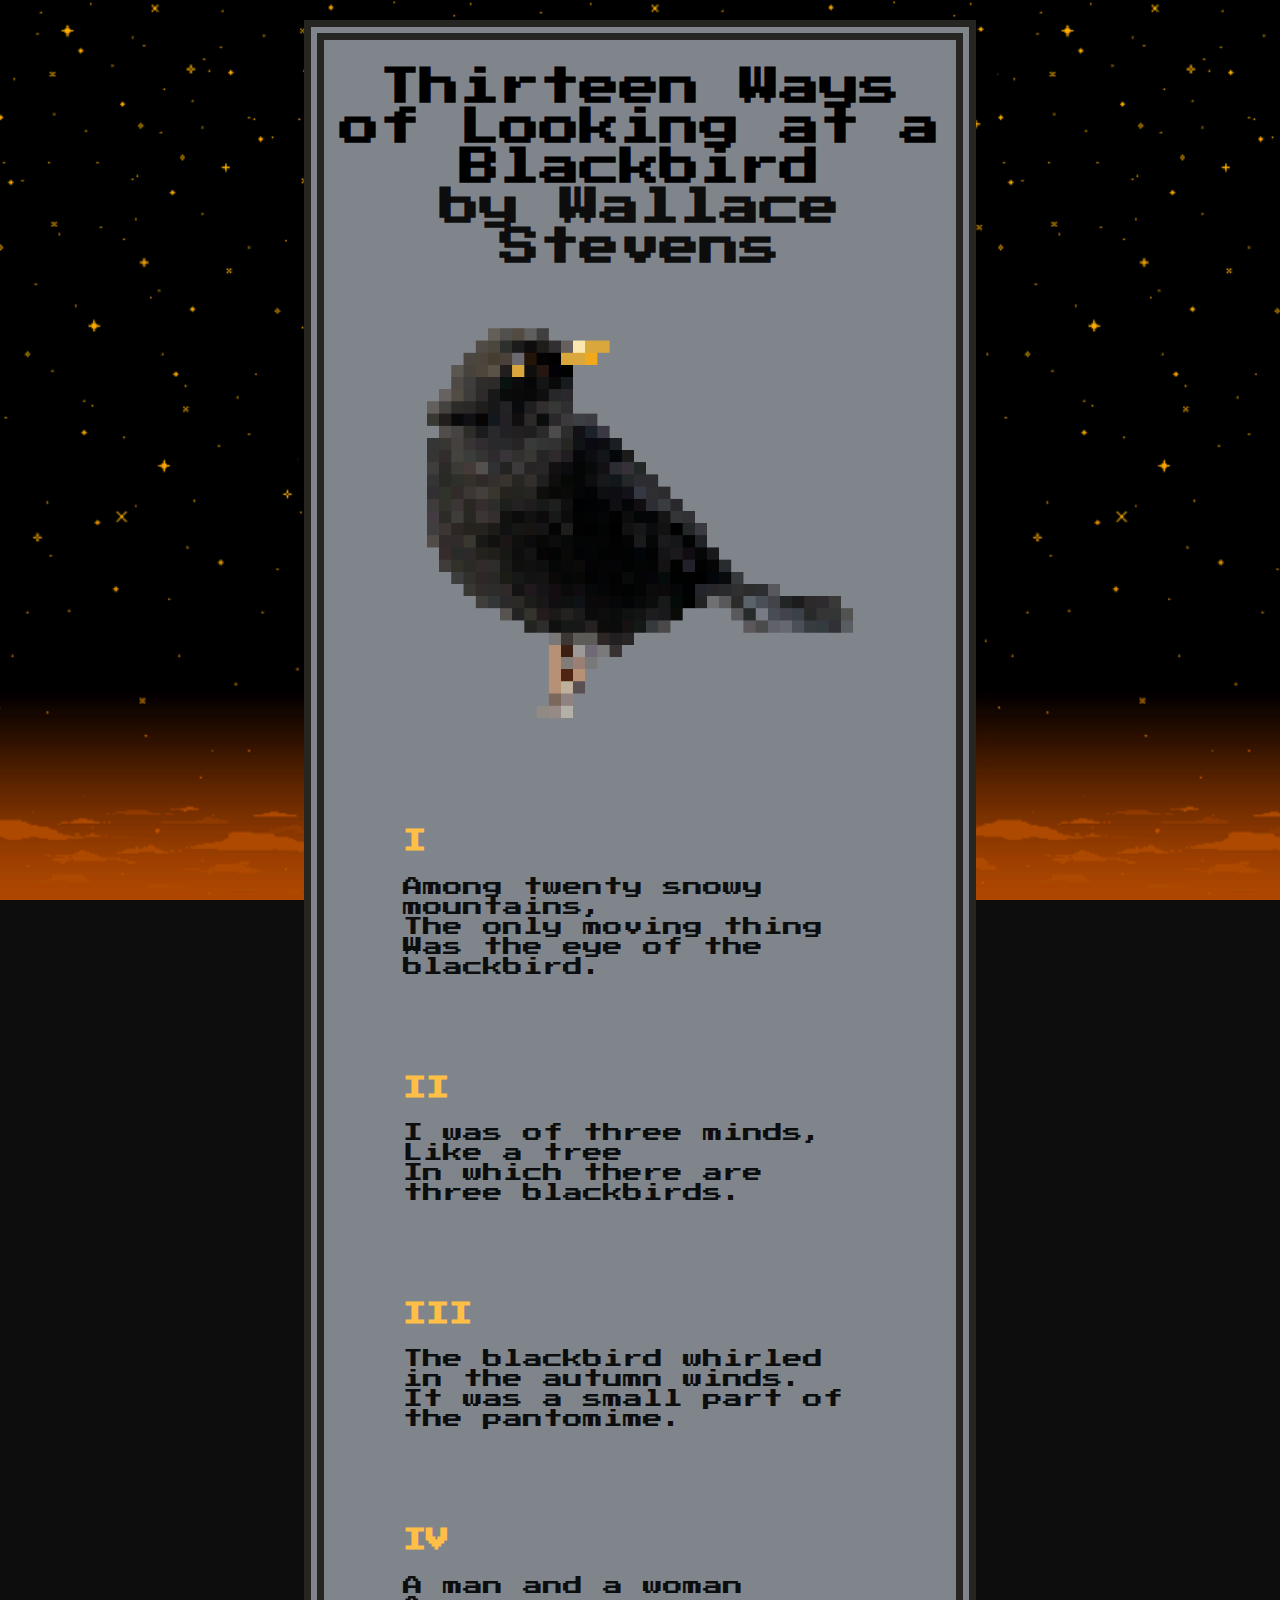
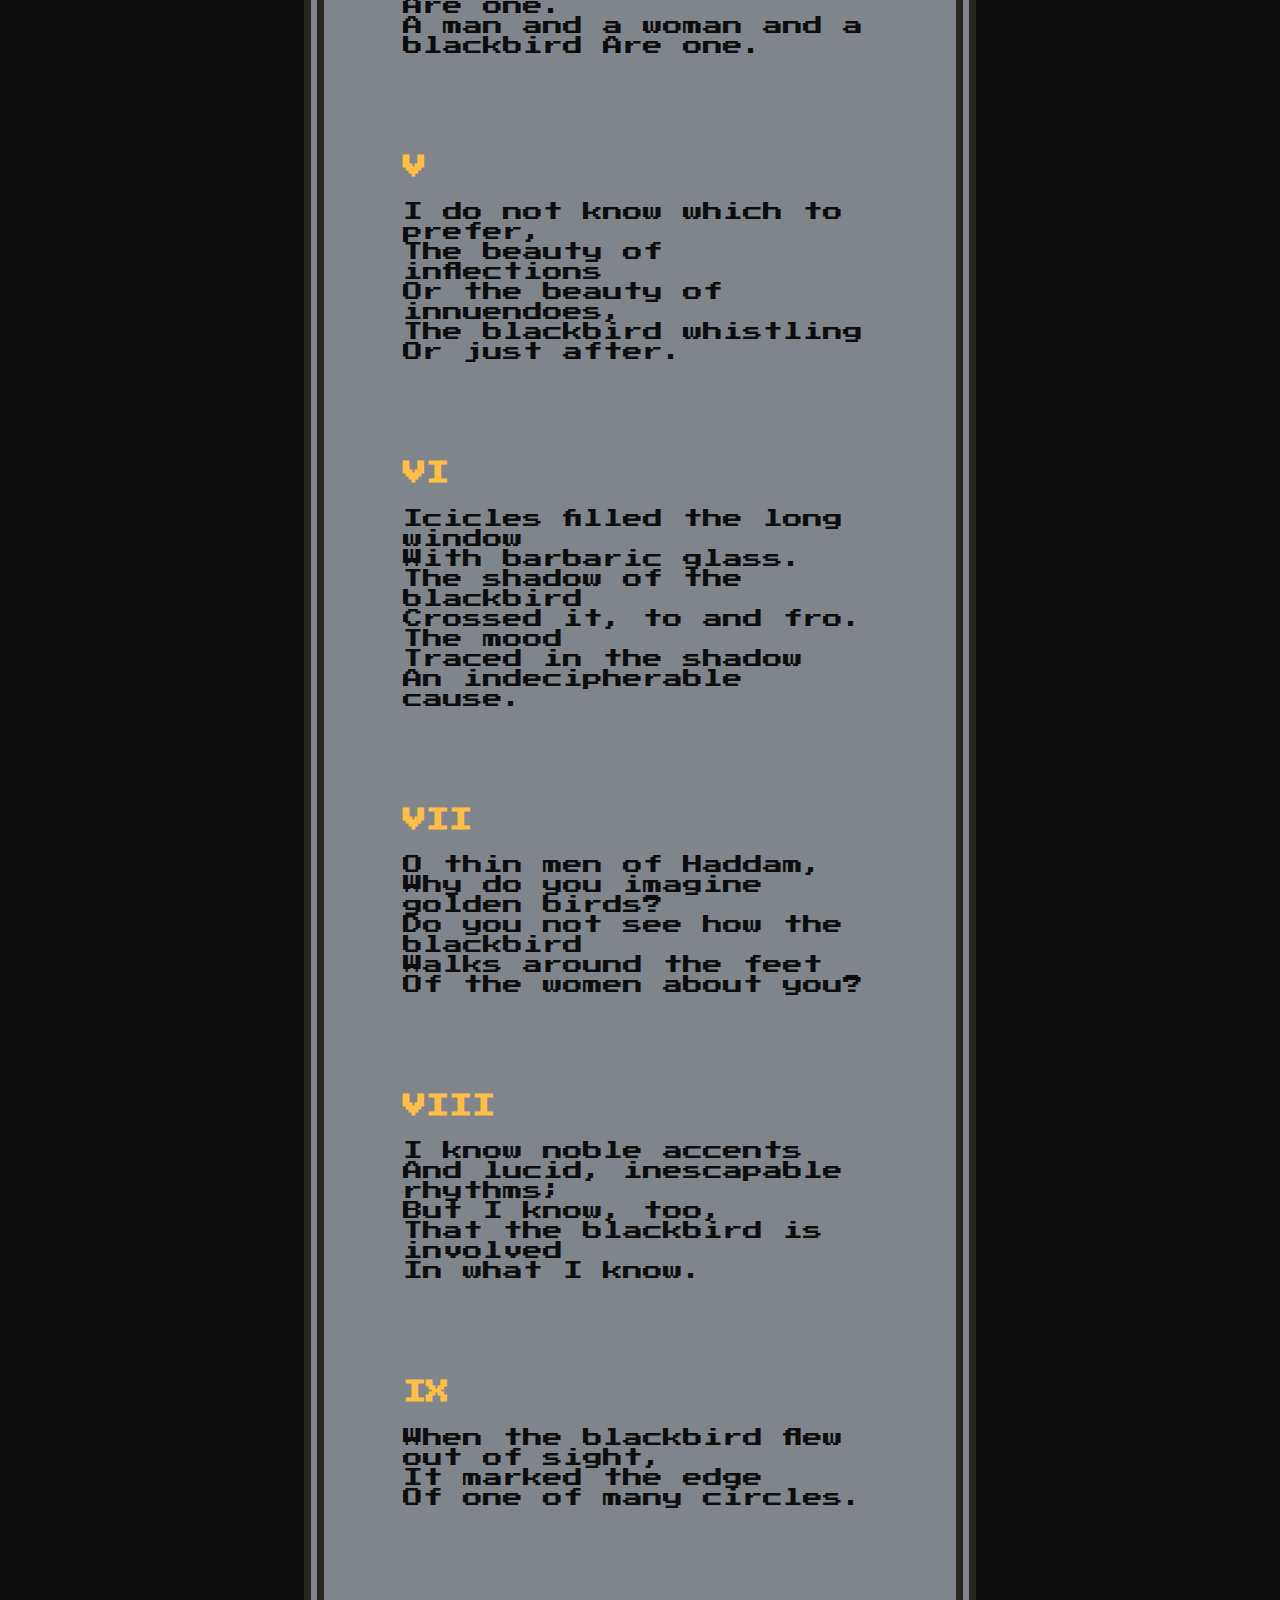
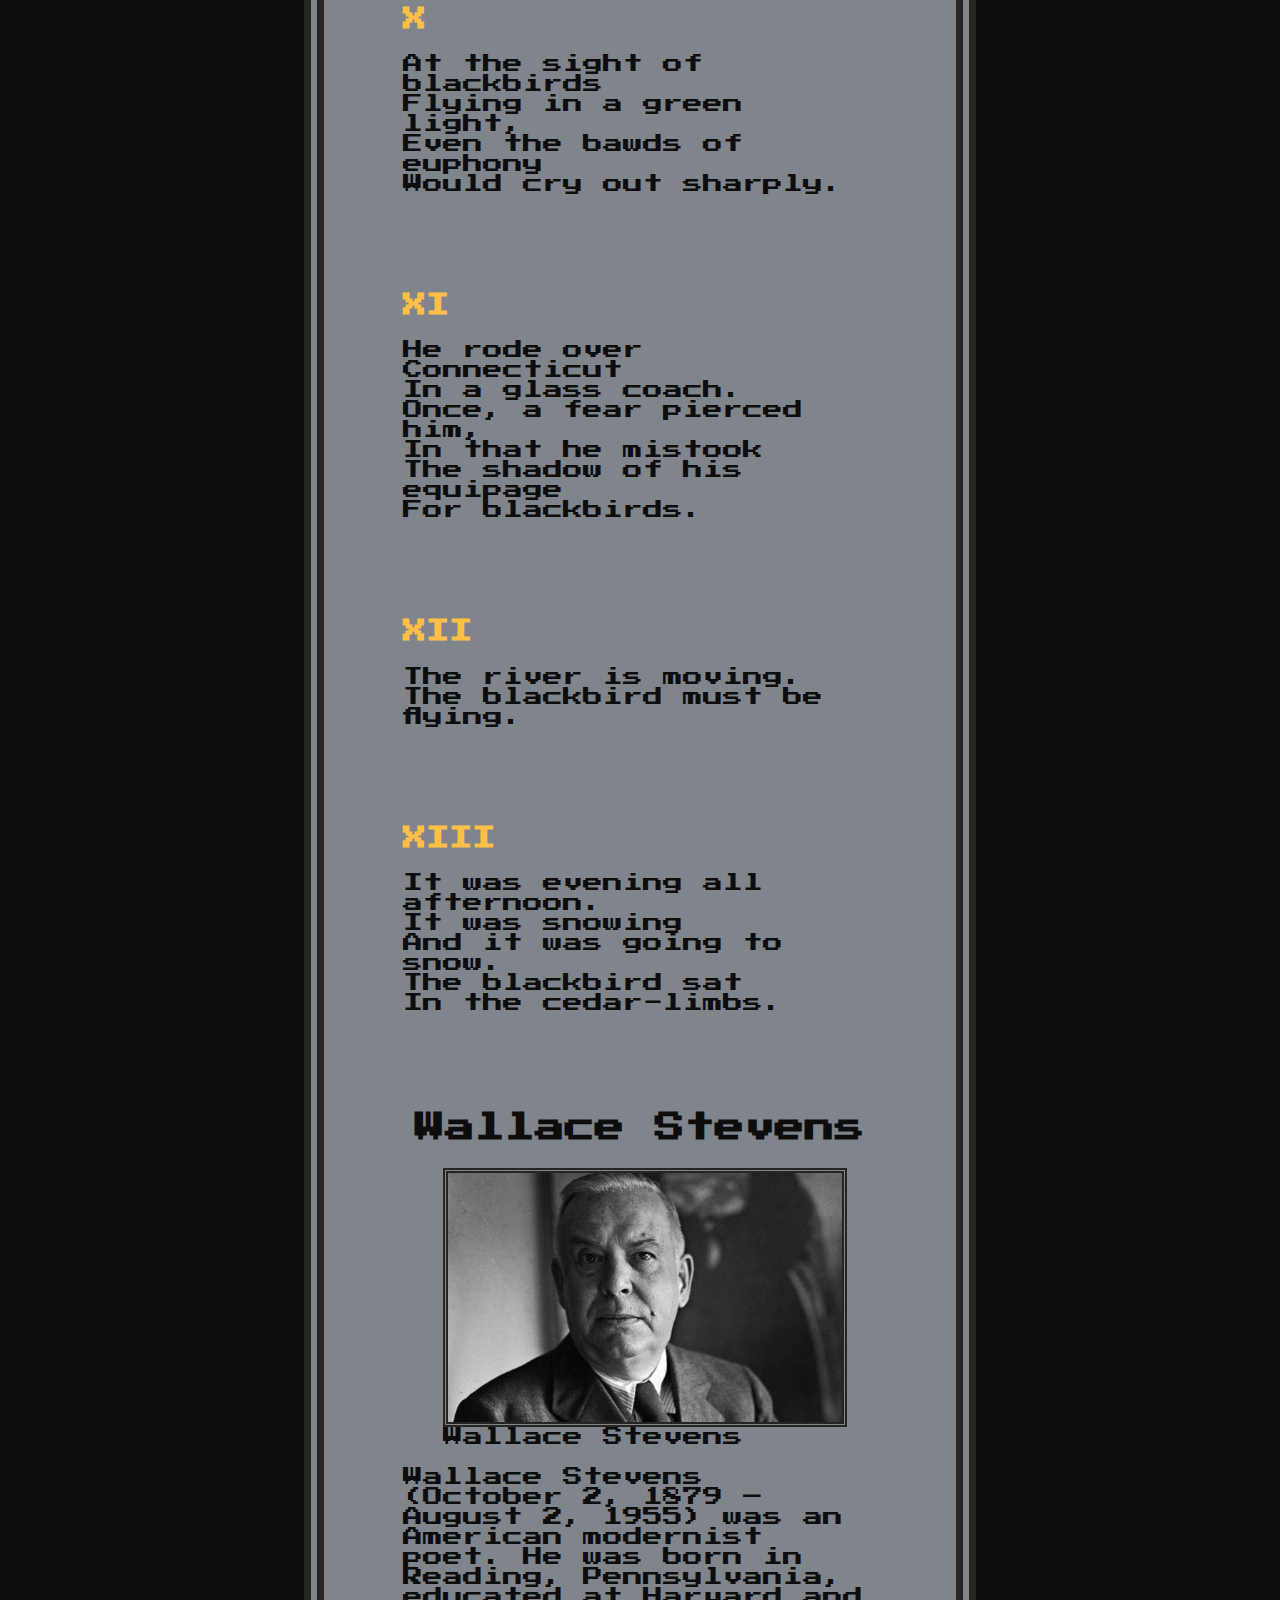
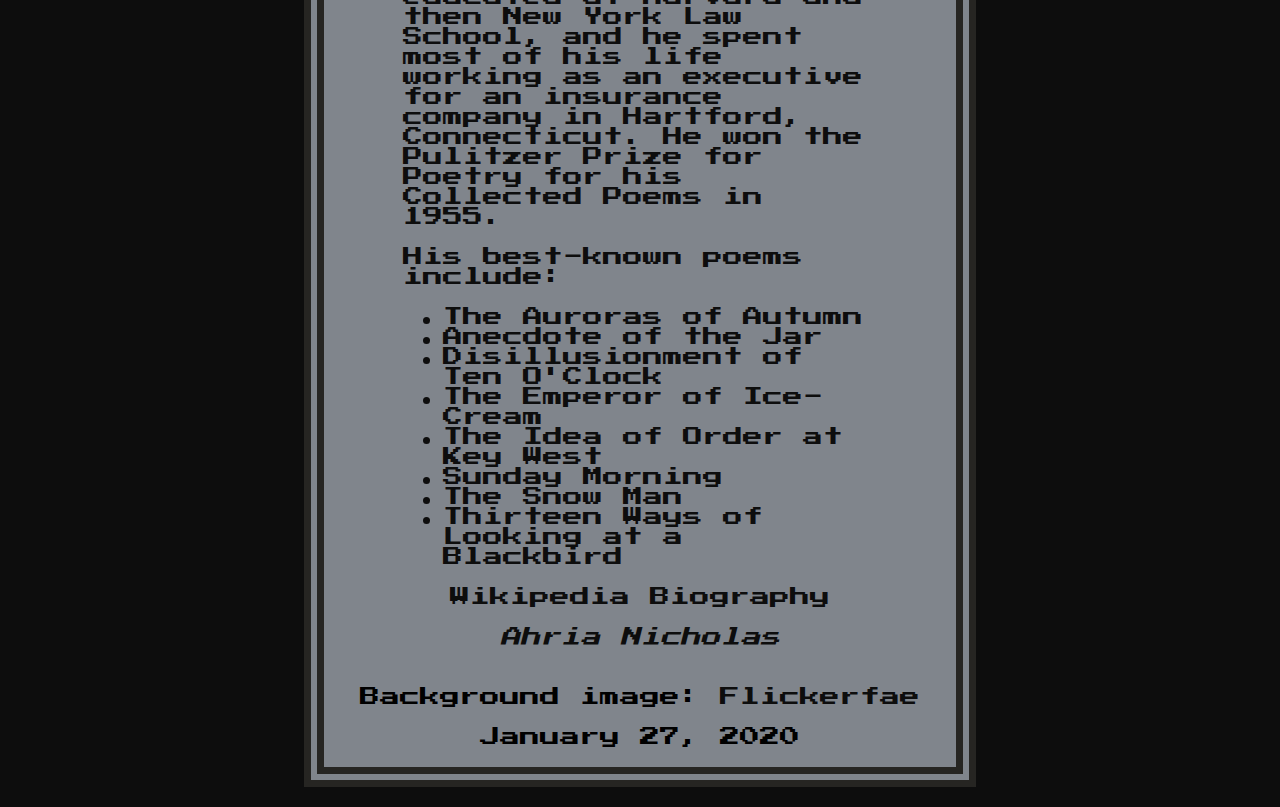
<file: blackbird/index.html>
<!DOCTYPE html>
<html lang="en">
<head>
	<meta charset="utf-8">
	<link href="./style.css" type="text/css" rel="stylesheet">
	<title>Thirteen Ways of Looking at a Blackbird</title>
</head>
<body>
	<div id="wrapper">
	<header>
		<h1>Thirteen Ways of Looking at a Blackbird <span><a href="#bio">by Wallace Stevens</a></span></h1>
	</header>

	<div id="poem">
		<img src="./img/blackbird8bit.png" alt="pixelated version of a blackbird">
	<section class="stanza">
		<h3>I</h3>
		Among twenty snowy mountains,<br>
		The only moving thing<br>
		Was the eye of the blackbird.
	</section>

	<section class="stanza">
		<h3>II</h3>
		I was of three minds,<br>
		Like a tree<br>
		In which there are three blackbirds.
	</section>

	<section class="stanza">	 
		<h3>III</h3>
		The blackbird whirled in the autumn winds.<br>
		It was a small part of the pantomime.
	</section>

	<section class="stanza">	 
		<h3>IV</h3>
		A man and a woman<br>
		Are one.<br>
		A man and a woman and a blackbird
		Are one.
	</section>

	<section class="stanza">	 
		<h3>V</h3>
		I do not know which to prefer,<br>
		The beauty of inflections<br>
		Or the beauty of innuendoes,<br>
		The blackbird whistling<br>
		Or just after.
	</section>

	<section class="stanza">	 
		<h3>VI</h3>
		Icicles filled the long window<br>
		With barbaric glass.<br>
		The shadow of the blackbird<br>
		Crossed it, to and fro.<br>
		The mood<br>
		Traced in the shadow<br>
		An indecipherable cause.
	</section>

	<section class="stanza">	 
		<h3>VII</h3>
		O thin men of Haddam,<br>
		Why do you imagine golden birds?<br>
		Do you not see how the blackbird<br>
		Walks around the feet<br>
		Of the women about you?
	</section>

	<section class="stanza">	 
		<h3>VIII</h3>
		I know noble accents<br>
		And lucid, inescapable rhythms;<br>
		But I know, too,<br>
		That the blackbird is involved<br>
		In what I know.
	</section>

	<section class="stanza">	 
		<h3>IX</h3>
		When the blackbird flew out of sight,<br>
		It marked the edge<br>
		Of one of many circles.
	</section>

	<section class="stanza">
		<h3>X</h3>
		At the sight of blackbirds<br>
		Flying in a green light,<br>
		Even the bawds of euphony<br>
		Would cry out sharply.
	</section>

	<section class="stanza">	 
		<h3>XI</h3>
		He rode over Connecticut<br>
		In a glass coach.<br>
		Once, a fear pierced him,<br>
		In that he mistook<br>
		The shadow of his equipage<br>
		For blackbirds.
	</section>

	<section class="stanza">	 
		<h3>XII</h3>
		The river is moving.<br>
		The blackbird must be flying.
	</section>

	<section class="stanza">	 
		<h3>XIII</h3>
		It was evening all afternoon.<br>
		It was snowing<br>
		And it was going to snow.<br>
		The blackbird sat<br>
		In the cedar-limbs.
	</section>
	</div> <!--this closes the poem-->

	<aside id="bio">
		<h2>Wallace Stevens</h2>
		<figure>
			<img src="img/wallacestevens.jpg" alt="Wallace Stevens">
			<figcaption>Wallace Stevens</figcaption>
		</figure>
		<p>
			Wallace Stevens (October 2, 1879 – August 2, 1955) was an American modernist poet. He was born in Reading, Pennsylvania, educated at Harvard and then New York Law School, and he spent most of his life working as an executive for an insurance company in Hartford, Connecticut. He won the Pulitzer Prize for Poetry for his Collected Poems in 1955.
		</p>
		<p>
			His best-known poems include:
		</p>
		<ul>
			<li>The Auroras of Autumn</li>
			<li>Anecdote of the Jar</li>
			<li>Disillusionment of Ten O'Clock</li>
			<li>The Emperor of Ice-Cream</li>
			<li>The Idea of Order at Key West</li>
			<li>Sunday Morning</li>
			<li>The Snow Man</li>
			<li>Thirteen Ways of Looking at a Blackbird</li>
		</ul>
		<a href="https://en.wikipedia.org/wiki/Wallace_Stevens">Wikipedia Biography</a>
	</aside>
	<footer>
		<address>
			<a href="mailto:ahrianicholas(a)gmail.com">Ahria Nicholas</a>
		</address><br>
		<p>Background image: <a href="https://flickerfae.tumblr.com/post/93460308187/subtly-animated-pixel-night-sky-background-i-did">Flickerfae</a><br><br>
		<time datetime="2020-01-27">January 27, 2020</time>
	</footer>
	</div> <!--This closes the wrapper-->

</body>
</html>
</file>
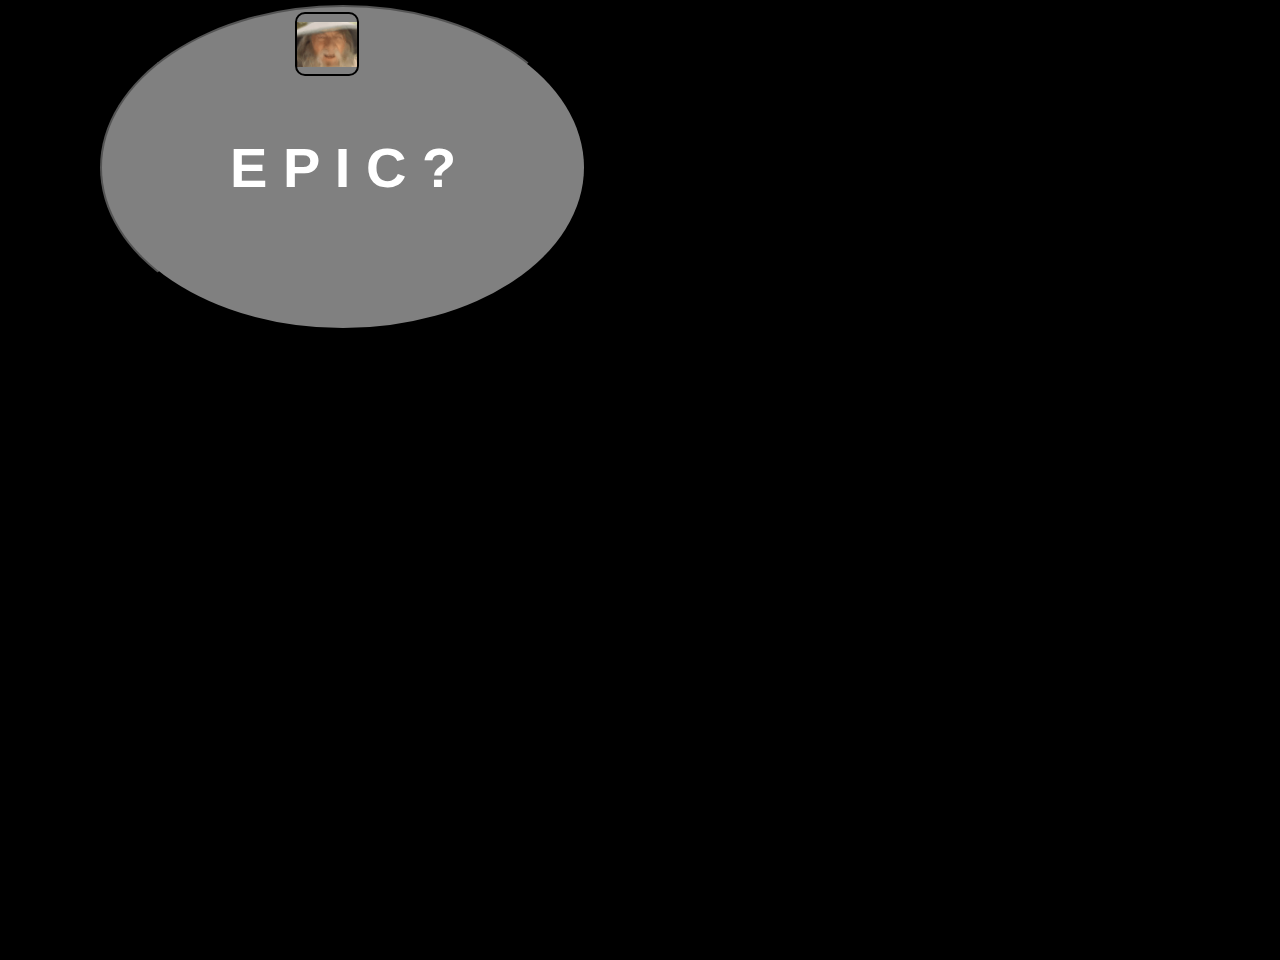
<file: miniproject-1/index.html>
<!DOCTYPE html>

<html lang="en">
<head> 
<meta charset="utf-8">
<style>
body  {
  padding: 0%;
  margin: 0%;
  overflow: hidden;
  font-family: helvetica,sans-serif;
  background-color: black;
  }
  
#wrapper  {
  border: 5px solid black;
  margin: 0 auto;
  width: 55%;
  height: 950px;
  border-radius: 100%;
  }
  
.circle {
  position: relative;
  height: 60px;
  width: 60px;
  border-radius: 10px;
  margin: 1%;
  border: 2px solid black;
  position: relative;
  opacity: 1;
  float: left;
  font-size: 2em;
  text-align: center;
  vertical-align: right;
  line-height: 60px;
  background: url("./img/gandalf_happy.gif") no-repeat center; 
  background-size: 150%;
}

.circle p {
    margin: 0;
    position: absolute;
    top: 50%;
    left: 50%;
    transform: translate(-50%, -50%);
}

button {
	position: absolute;
	top: 5px;
	left: 100px;
	margin: 0% auto;
	background-color: gray;
	text-decoration: none;
	padding: 10%;
	border-radius: 50%;
	font-weight: bolder;
	font-size: 3.5rem;
	color: white;

}


</style>



</head>

<body>

<button id="button1" onclick="setCircles()">E P I C ?</button>

<div id="wrapper">
  <div class="circle"></div>
  <audio id="audio" loop>
  	<source src="epicsaxguy.mp3" type="audio/mpeg">
  </audio>
</div>

<script>
    
    // set a variable for the #wrapper
	let wrapper = document.getElementById('wrapper');
	//let wrapper = document.querySelector('#wrapper');
	
	//set a variable for the audio
	let audio = document.getElementById('audio');

	//set button var
	let button = document.getElementById('button1');
    // create a function to multiply circles
	function  setCircles()  {
		button.style.display = "none";
		//A loop to get to 200 circles
		  for(let i=0; i<9; i++) {
			  wrapper.insertAdjacentHTML('beforeend', '<div class="circle"></div>');
			  //wrapper.innerHTML += '<div class="circle"></div>';
		  }

		  playMusic();

		  // run the function to change position and color of each circle
		  changeColors();

		  // create animation of change
		  //setInterval(changeColors, 500);
	} 
	
	//play some audio function
	const playMusic = () => {
		audio.play();
	}

	// set a variable to count thru the colors array (below)
	let colorcount = -1;

	// select a random color
	let randmcolor = '#'+ Math.random().toString(16).substr(2,6); // or prompt('Name your color:');
	
	//console.log(Math.random());
	//console.log(Math.random().toString(16));
	//console.log(Math.random().toString(16).substr(2,6));
	//console.log(randmcolor);
	

	// create a function to change position and color for EACH circle
	function  changeColors()  {

		// this sets up a stored list (an array) for colors
		  let colors = [ randmcolor, 'green', 'blue', 'yellow', 'orange', 'purple'];

		  // set a variable for all circles
	      let circles = document.getElementsByClassName('circle');
		  
		  // increment (increase by 1) the count of the colors array
	      colorcount++;
	      // if the count reaches the end of the array list, go back to the beginning
	      if (colorcount >= colors.length) { colorcount = 0; }
        

          // change the background of the wrapper to the selected item of the colors array
         wrapper.style.backgroundColor = colors[colorcount];
    
           // create a loop to change the position in (relative) and color for each circle individually
         for(let i = 0; i < circles.length; i++){

         	// anorher random color selector
	        let randmcolor ='#'+Math.random().toString(16).substr(2,6);
	        // some random numbers for positioning
		 	let num1 = Math.round(Math.random() * 1000);
		 	let num2 = Math.round(Math.random() * 500);
		 	let num3 = Math.round(Math.random() * 200);
		 	let num4 = Math.round(Math.random() * 200);
		 	// set a variable for an individual circle
		    let thisCircle = circles[i]; 

		    // change background-color for an individual circle
		    thisCircle.style.backgroundColor = randmcolor;
		    // change top relative position for an individual circle
            thisCircle.style.top = num1 + 'px'; 
             // change left relative position for an individual circle
           thisCircle.style.left = num2 + 'px'; 
            // change z-index for an individual circle
            //thisCircle.style.zIndex = num3;
            //changes size
            thisCircle.style.height = num4 + 'px';
            thisCircle.style.width = num4 + 'px';
            
		 }
               setTimeout(changeColors, 460);
	       
	} //closes the changeColors() function 

    
     // create animation of change
	//setInterval(changeColors, 1000);
	


</script>


</body>
</html>
</file>
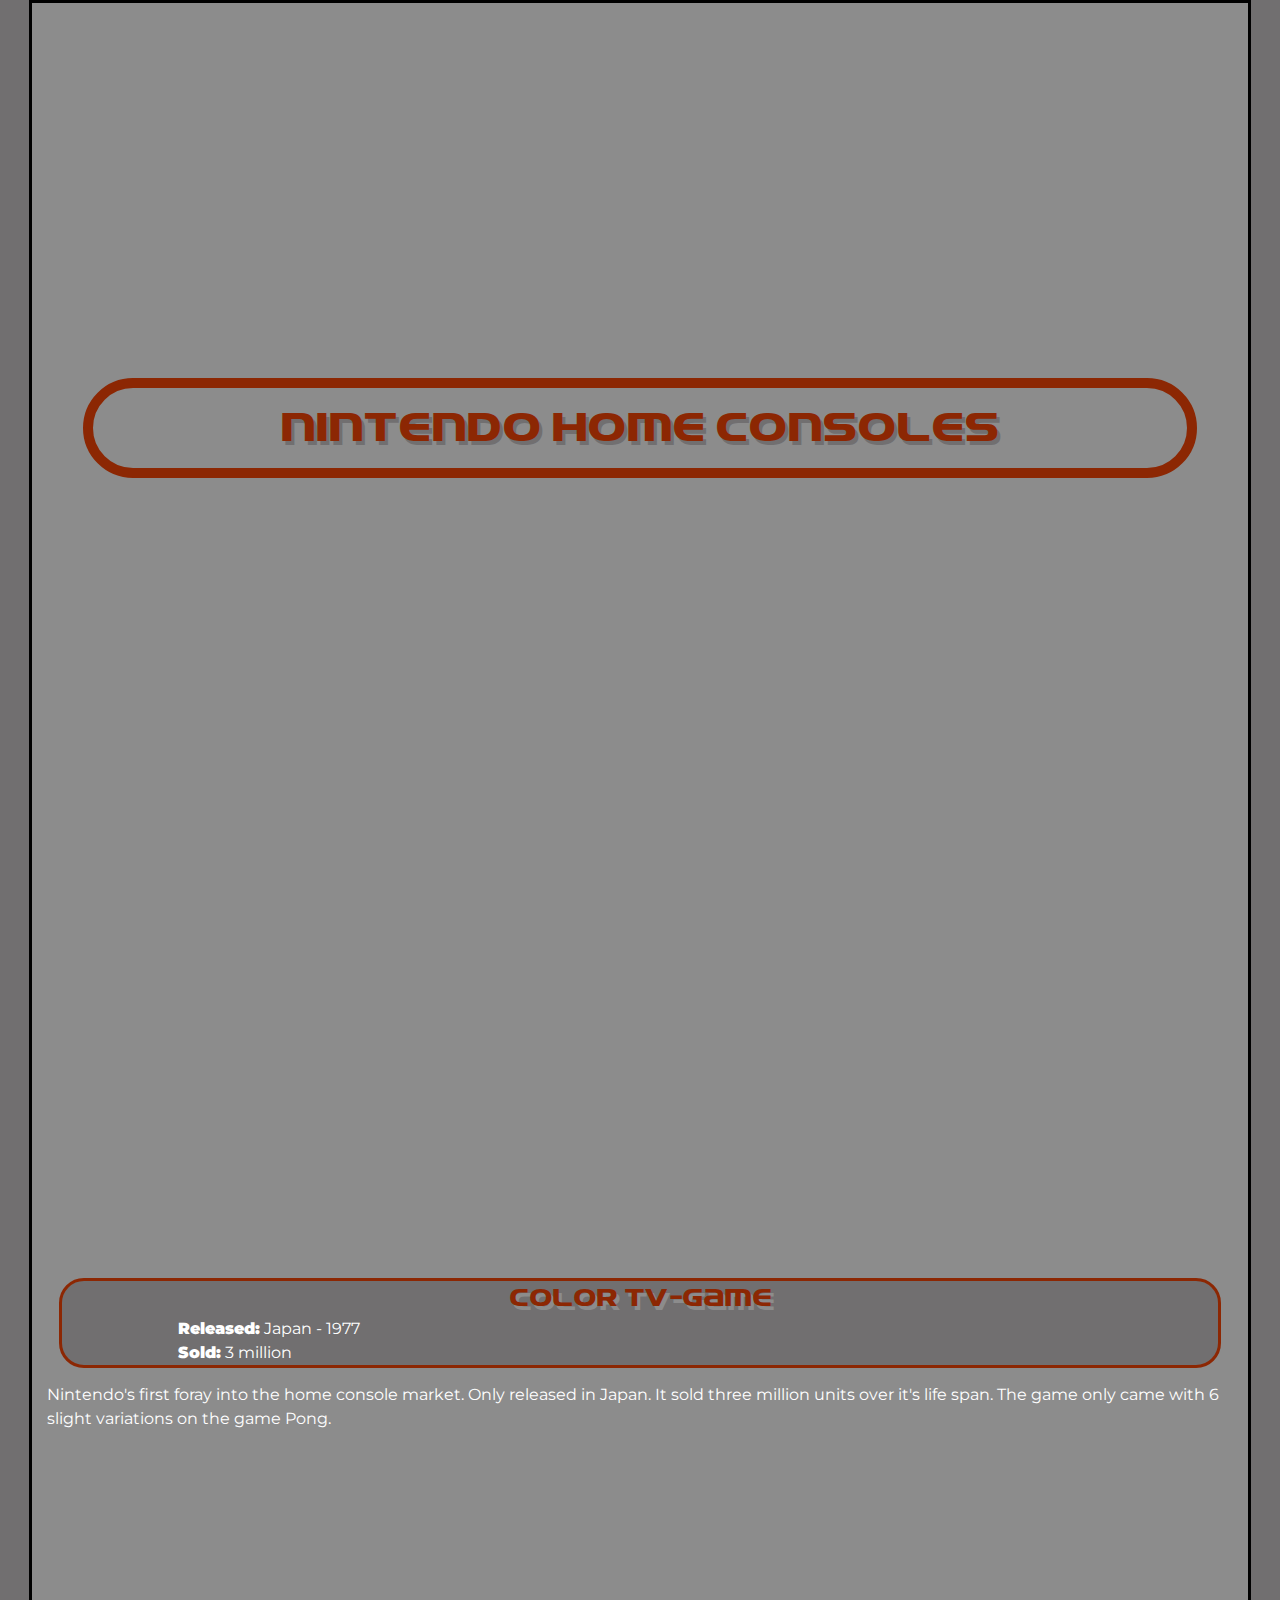
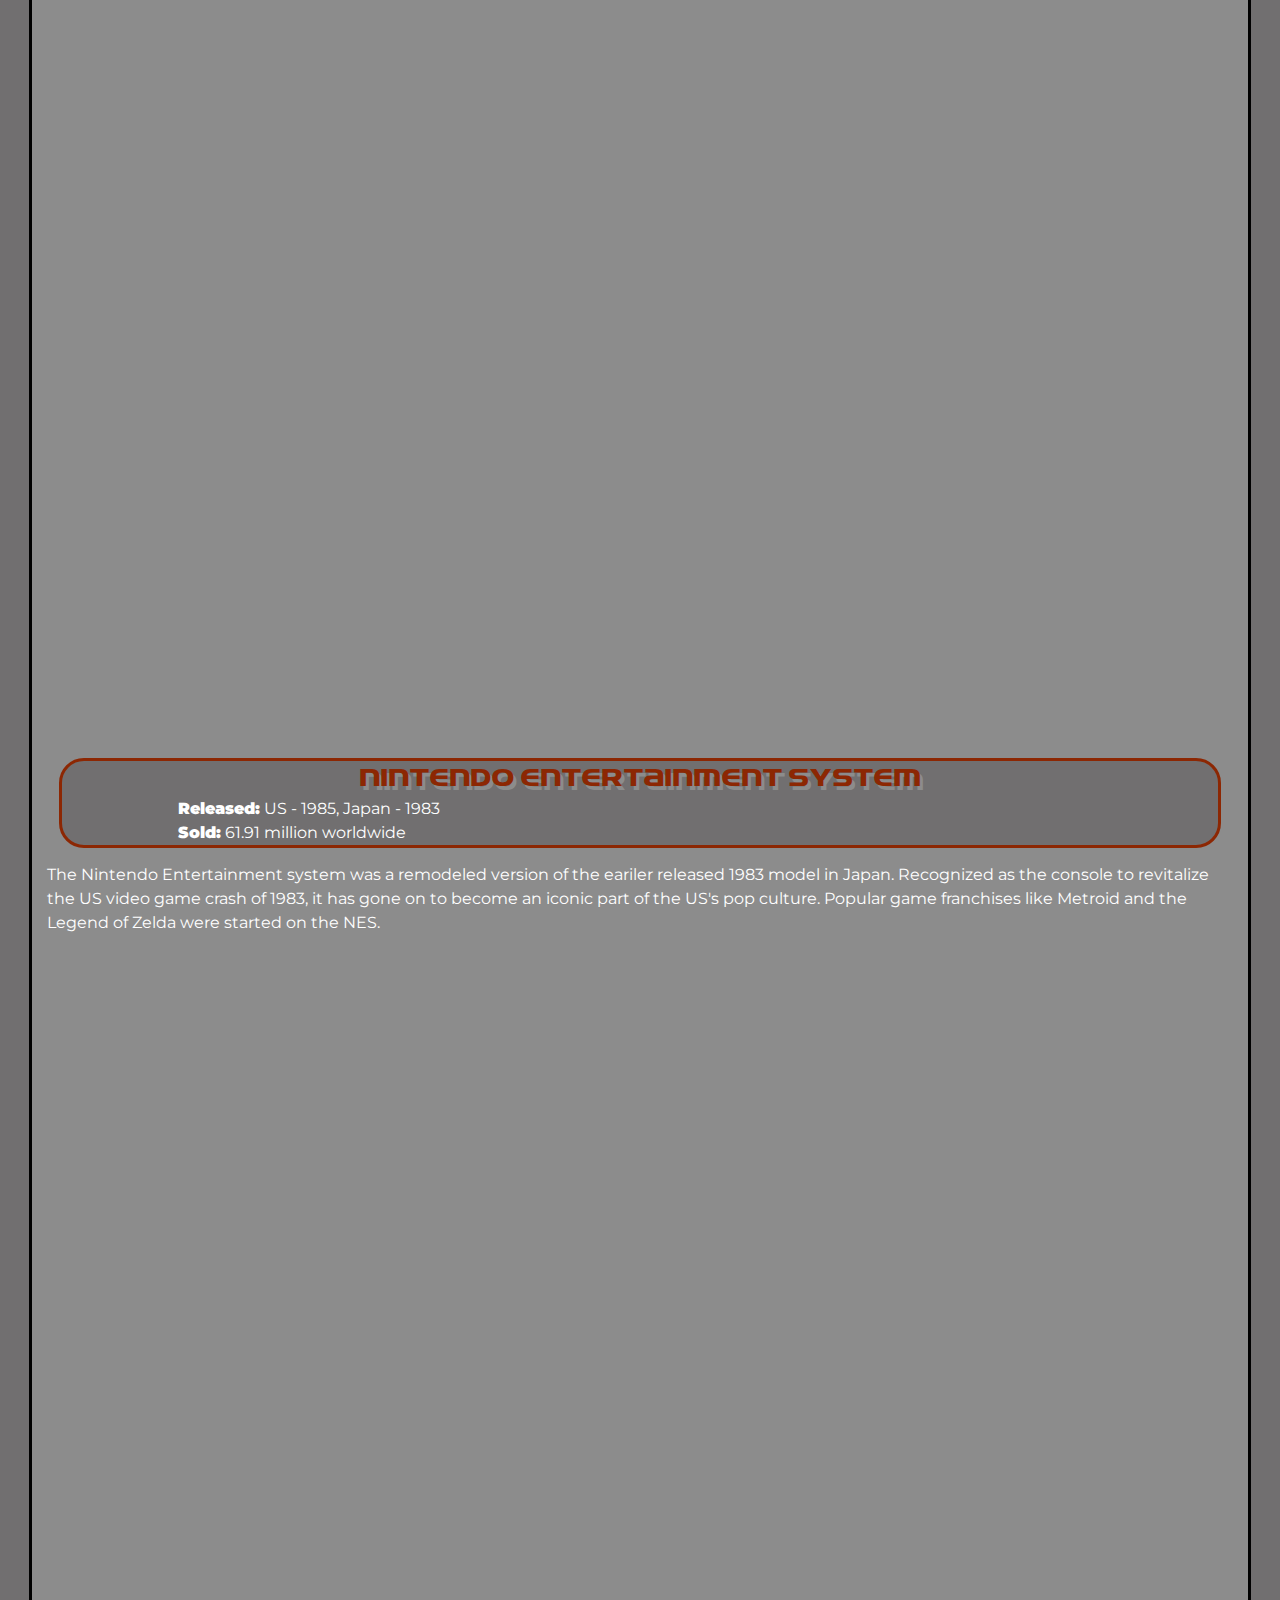
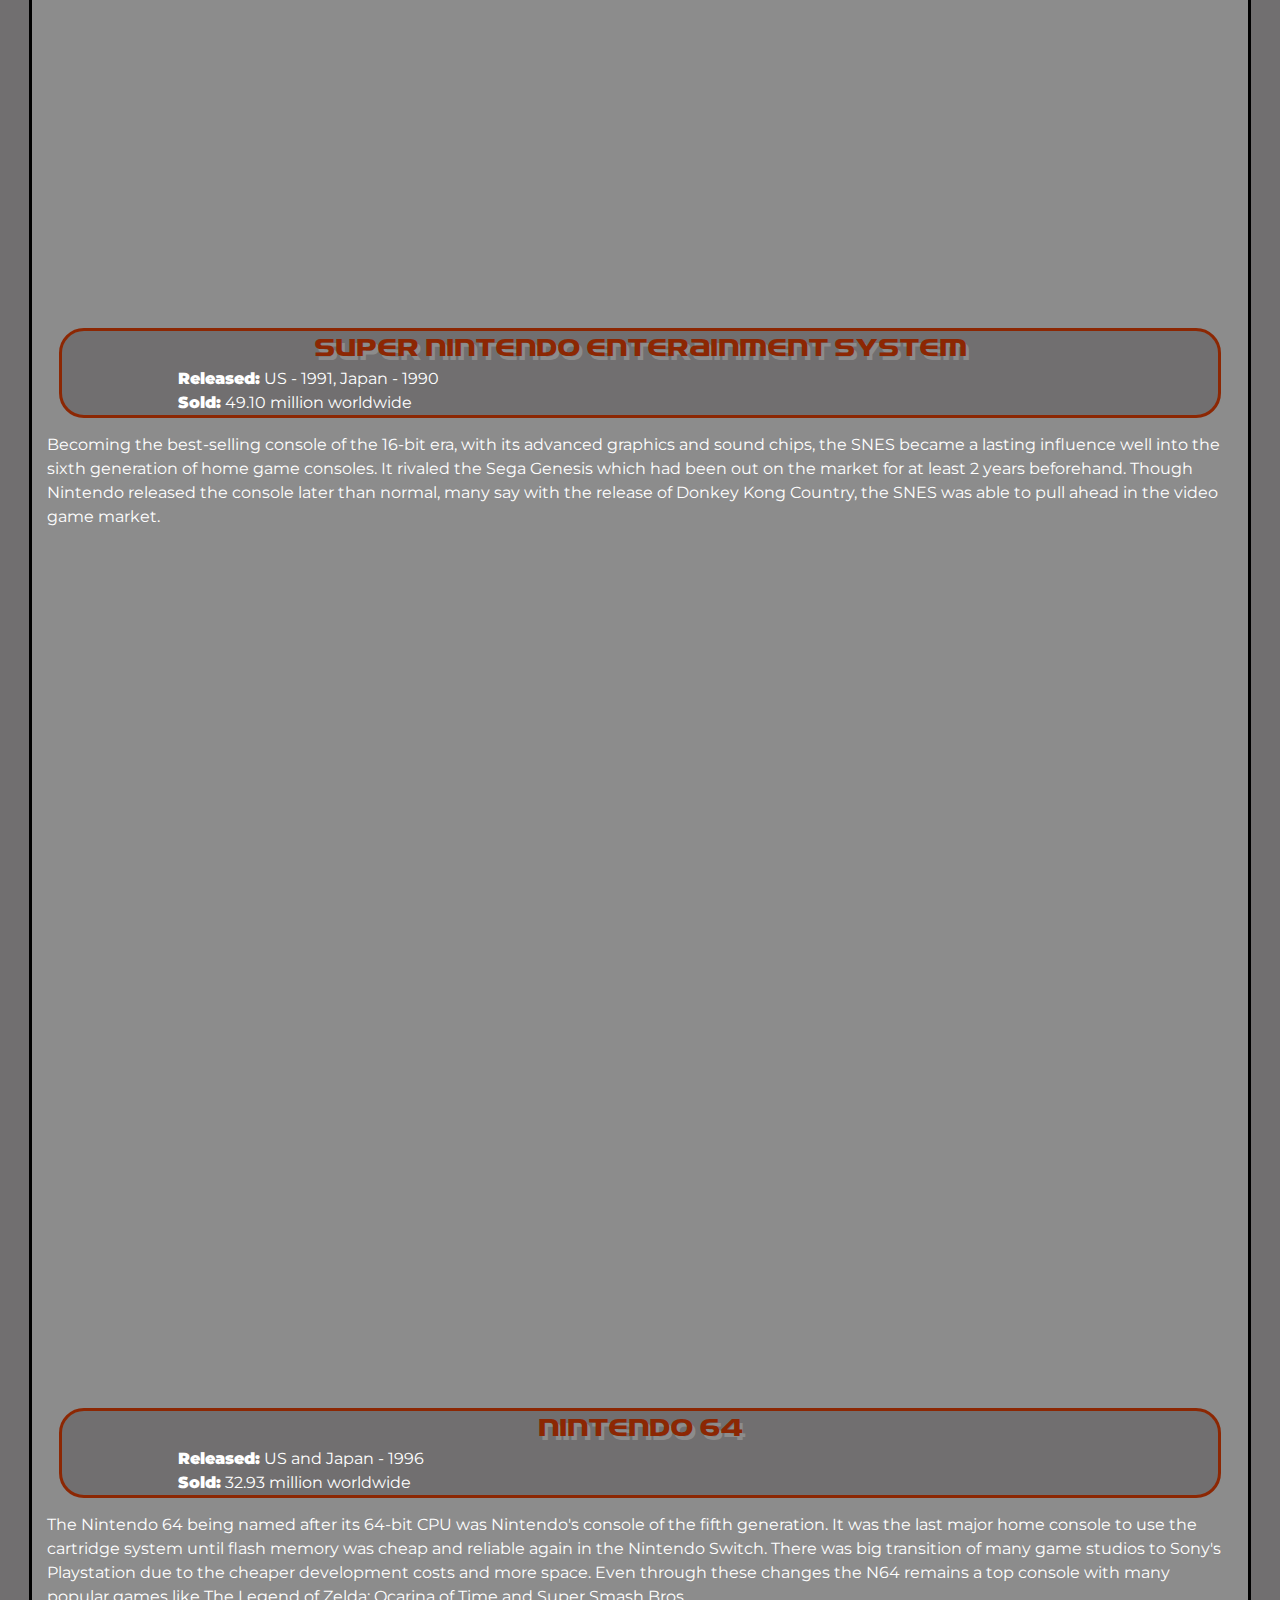
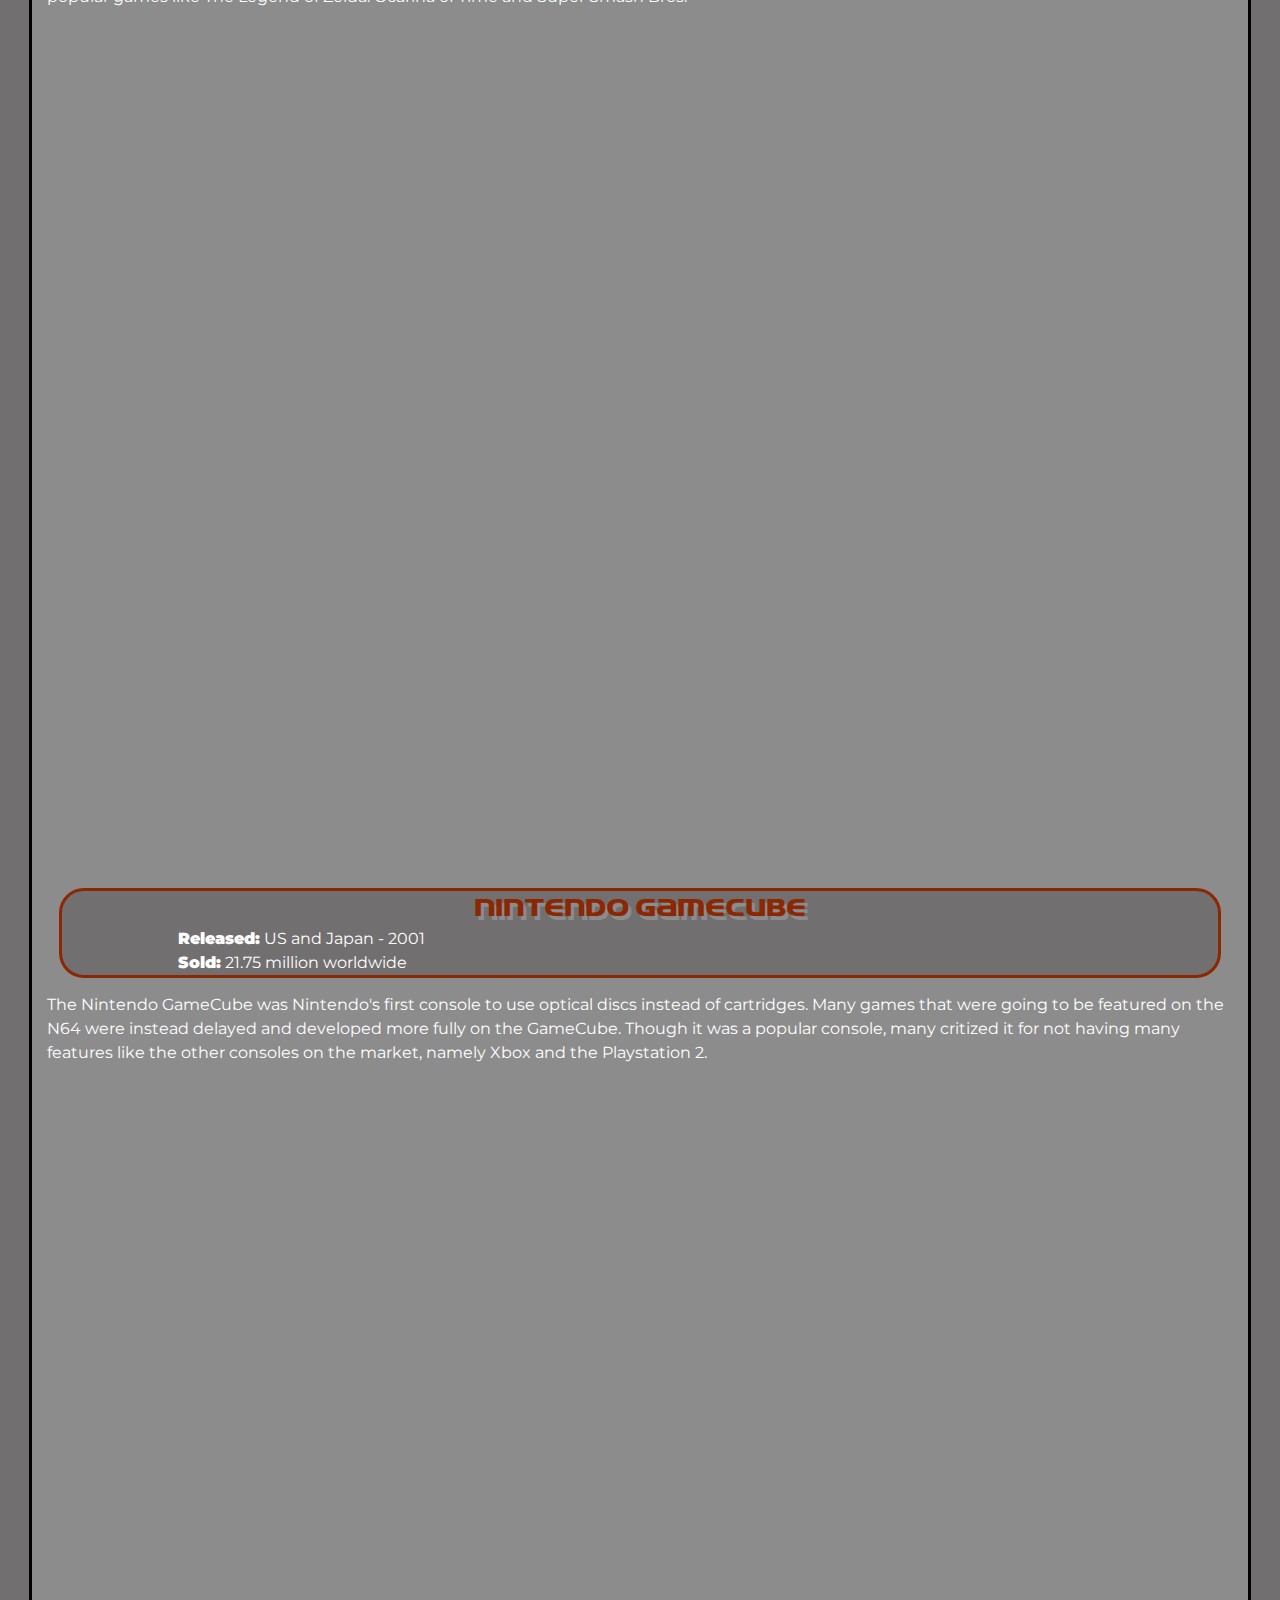
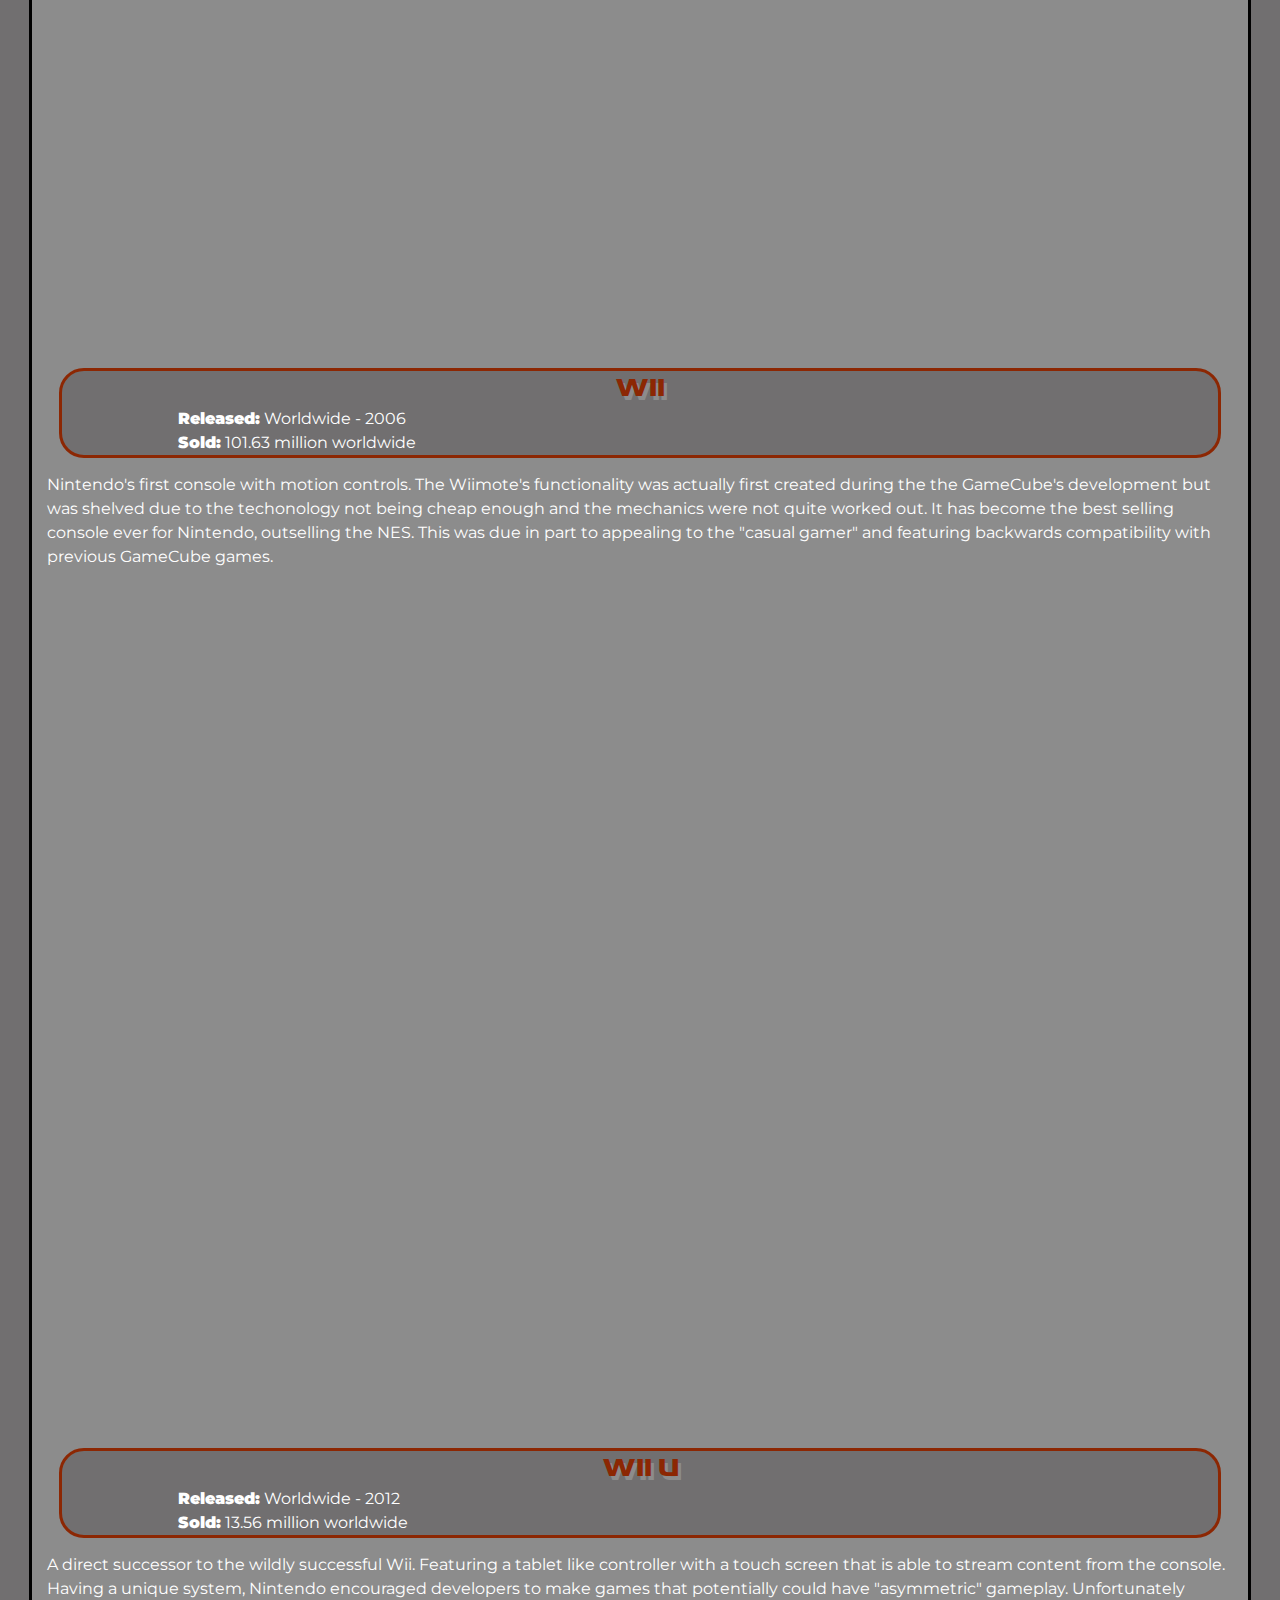
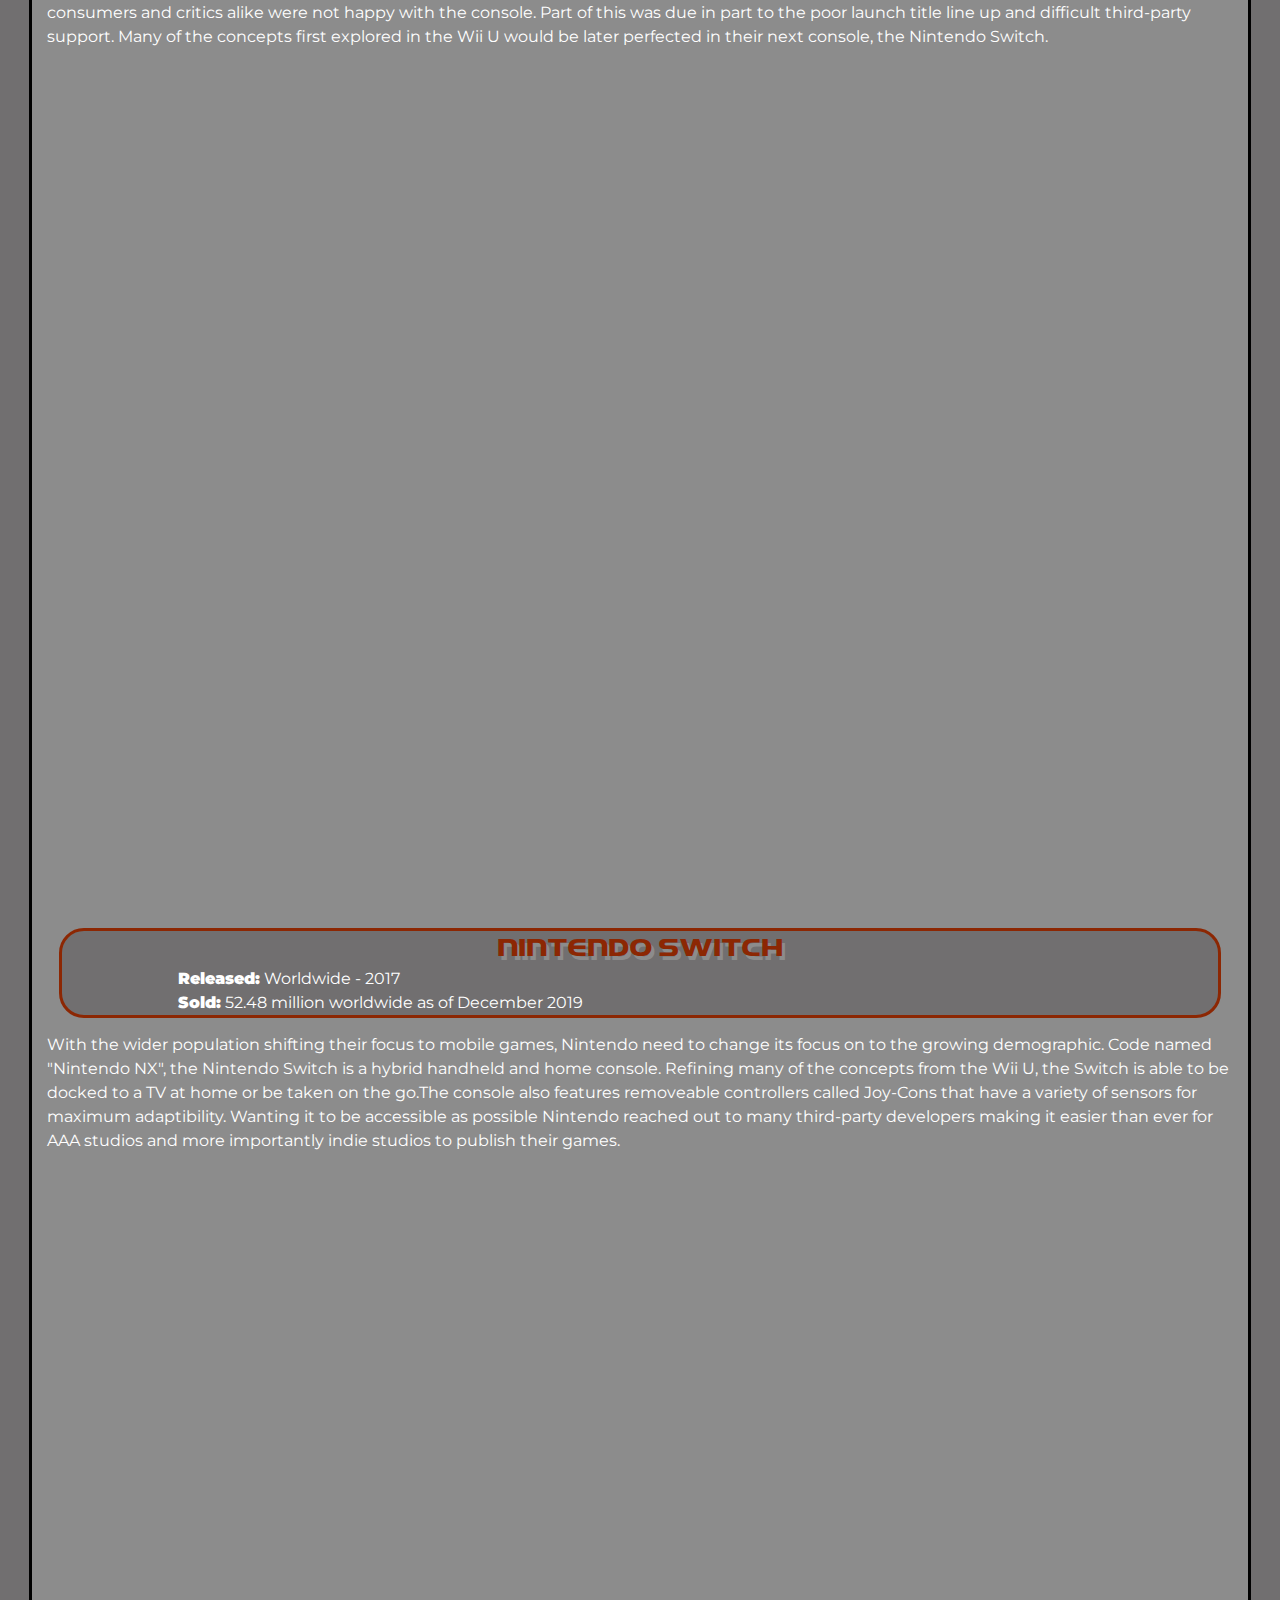
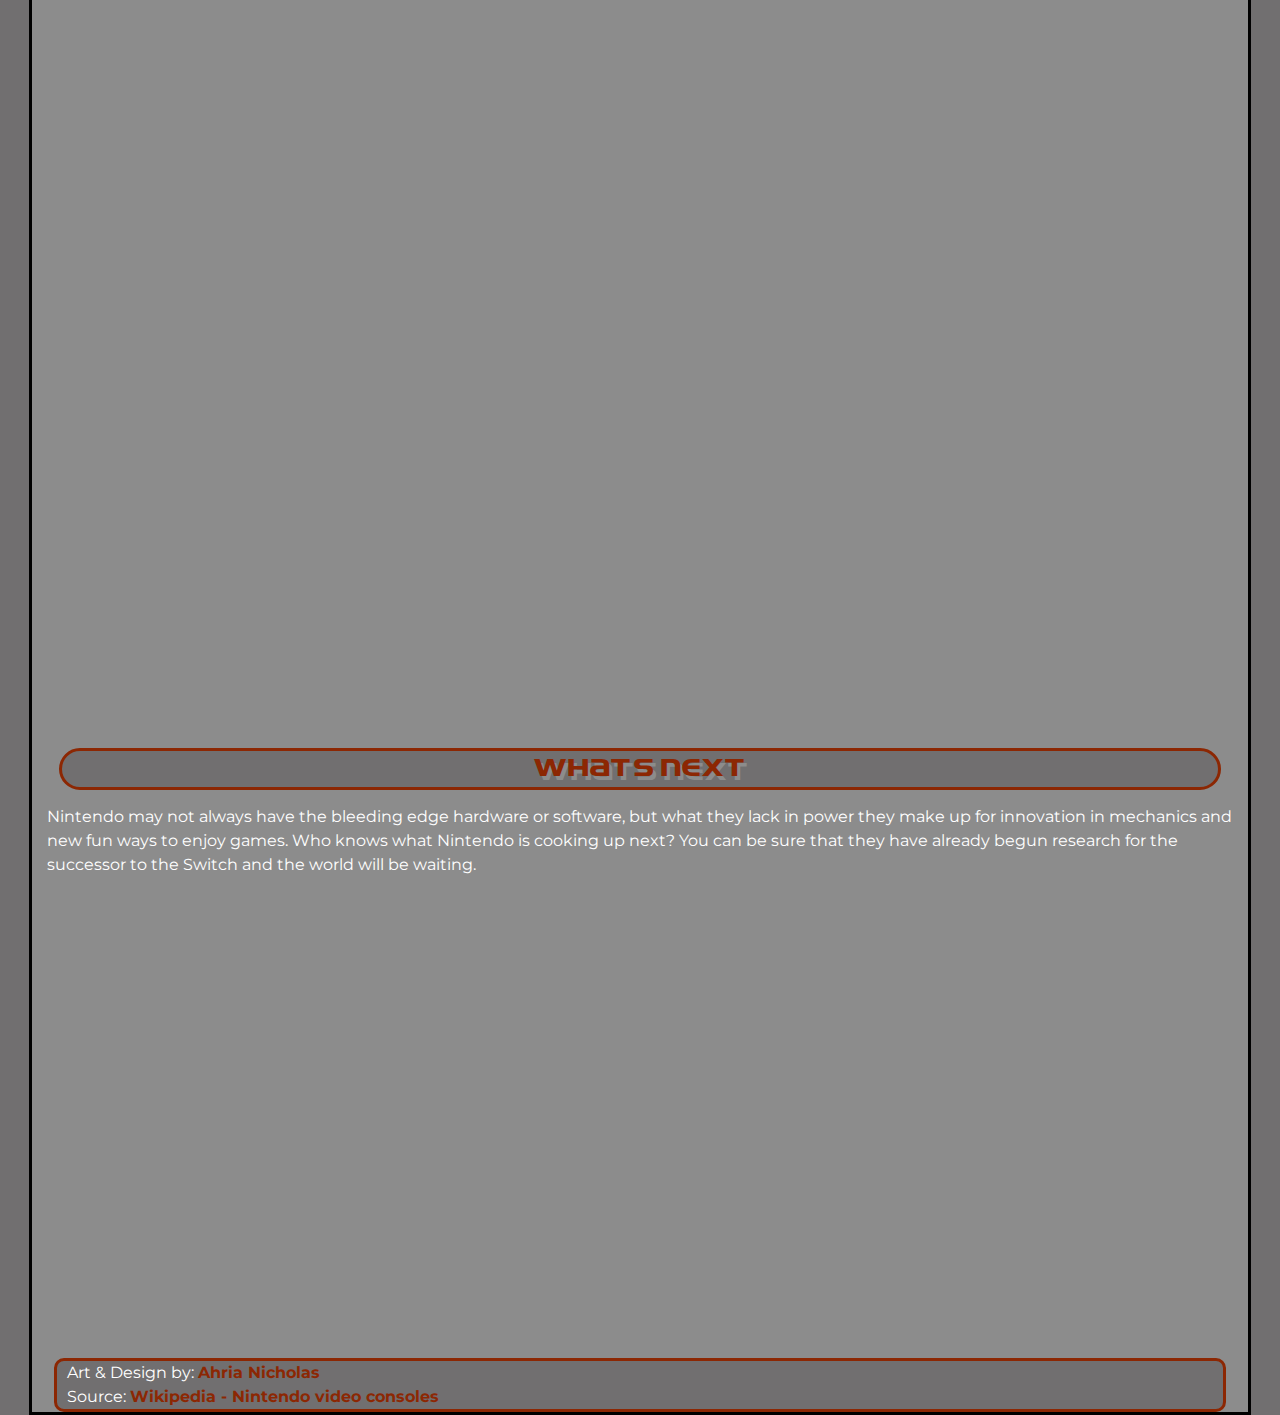
<file: narrative/index.html>
<!DOCTYPE HTML>
<html lang="en">
<head>
	<meta charset="utf-8">
	<link href="./style.css" type="text/css" rel="stylesheet">
	<title>History of Nintendo Home Consoles</title>
	<!--turns off iOS reset of viewport-->
 	<meta name="viewport" content="width=device-width, initial-scale=1, maximum-scale=1">
</head>

<body>
	<div id="wrapper">
		<div id="intro">
			<header>
				<h1>Nintendo Home Consoles</h1>
			</header>
		</div>

		<div id="colortv">
			<div class="info">
				<h2>Color TV-Game</h2>
				<h3><span>Released:</span> Japan - 1977</h3>
				<h3><span>Sold:</span> 3 million</h3>
			</div>
			<p>Nintendo's first foray into the home console market. Only released in Japan. It sold three million units over it's life span. The game only came with 6 slight variations on the game Pong.</p>
		</div>

		<div id="nes">
			<div class="info">
				<h2>Nintendo Entertainment System</h2>
				<h3><span>Released:</span> US - 1985, Japan - 1983</h3>
				<h3><span>Sold:</span> 61.91 million worldwide</h3>
			</div>
			<p>The Nintendo Entertainment system was a remodeled version of the eariler released 1983 model in Japan. Recognized as the console to revitalize the US video game crash of 1983, it has gone on to become an iconic part of the US's pop culture. Popular game franchises like Metroid and the Legend of Zelda were started on the NES.</p>
		</div>

		<div id="snes">
			<div class="info">
				<h2>Super Nintendo Enterainment System</h2>
				<h3><span>Released:</span> US - 1991, Japan - 1990</h3>
				<h3><span>Sold:</span> 49.10 million worldwide</h3>
			</div>
			<p>Becoming the best-selling console of the 16-bit era, with its advanced graphics and sound chips, the SNES became a lasting influence well into the sixth generation of home game consoles. It rivaled the Sega Genesis which had been out on the market for at least 2 years beforehand. Though Nintendo released the console later than normal, many say with the release of Donkey Kong Country, the SNES was able to pull ahead in the video game market.</p>
		</div>		

		<div id="n64">
			<div class="info">
				<h2>Nintendo 64</h2>
				<h3><span>Released:</span> US and Japan - 1996</h3>
				<h3><span>Sold:</span> 32.93 million worldwide</h3>
			</div>
			<p>The Nintendo 64 being named after its 64-bit CPU was Nintendo's console of the fifth generation. It was the last major home console to use the cartridge system until flash memory was cheap and reliable again in the Nintendo Switch. There was big transition of many game studios to Sony's Playstation due to the cheaper development costs and more space. Even through these changes the N64 remains a top console with many popular games like The Legend of Zelda: Ocarina of Time and Super Smash Bros.</p>
		</div>		

		<div id="gc">
			<div class="info">
				<h2>Nintendo GameCube</h2>
				<h3><span>Released:</span> US and Japan - 2001</h3>
				<h3><span>Sold:</span> 21.75 million worldwide</h3>
			</div>
			<p>The Nintendo GameCube was Nintendo's first console to use optical discs instead of cartridges. Many games that were going to be featured on the N64 were instead delayed and developed more fully on the GameCube. Though it was a popular console, many critized it for not having many features like the other consoles on the market, namely Xbox and the Playstation 2.</p>
		</div>	

		<div id="wii">
			<div class="info">
				<h2>Wii</h2>
				<h3><span>Released:</span> Worldwide - 2006</h3>
				<h3><span>Sold:</span> 101.63 million worldwide</h3>
			</div>
			<p>Nintendo's first console with motion controls. The Wiimote's functionality was actually first created during the the GameCube's development but was shelved due to the techonology not being cheap enough and the mechanics were not quite worked out. It has become the best selling console ever for Nintendo, outselling the NES. This was due in part to appealing to the "casual gamer" and featuring backwards compatibility with previous GameCube games.</p>
		</div>

		<div id="wiiu">
			<div class="info">
				<h2>Wii U</h2>
				<h3><span>Released:</span> Worldwide - 2012</h3>
				<h3><span>Sold:</span> 13.56 million worldwide</h3>
			</div>
			<p>A direct successor to the wildly successful Wii. Featuring a tablet like controller with a touch screen that is able to stream content from the console. Having a unique system, Nintendo encouraged developers to make games that potentially could have "asymmetric" gameplay. Unfortunately consumers and critics alike were not happy with the console. Part of this was due in part to the poor launch title line up and difficult third-party support. Many of the concepts first explored in the Wii U would be later perfected in their next console, the Nintendo Switch.</p>
		</div>	

		<div id="switch">
			<div class="info">
				<h2>Nintendo Switch</h2>
				<h3><span>Released:</span> Worldwide - 2017</h3>
				<h3><span>Sold:</span> 52.48 million worldwide as of December 2019</h3>
			</div>
			<p>With the wider population shifting their focus to mobile games, Nintendo need to change its focus on to the growing demographic. Code named "Nintendo NX", the Nintendo Switch is a hybrid handheld and home console. Refining many of the concepts from the Wii U, the Switch is able to be docked to a TV at home or be taken on the go.The console also features removeable controllers called Joy-Cons that have a variety of sensors for maximum adaptibility. Wanting it to be accessible as possible Nintendo reached out to many third-party developers making it easier than ever for AAA studios and more importantly indie studios to publish their games.</p>
		</div>	

		<div id="end">
			<div class="info">
				<h2>What's Next?</h2>
			</div>
			<p>Nintendo may not always have the bleeding edge hardware or software, but what they lack in power they make up for innovation in mechanics and new fun ways to enjoy games. Who knows what Nintendo is cooking up next? You can be sure that they have already begun research for the successor to the Switch and the world will be waiting.</p>
		</div>


		<footer>
			Art & Design by: <a href="#">Ahria Nicholas</a><br>
			Source: <a href="https://en.wikipedia.org/wiki/Nintendo_video_game_consoles">Wikipedia - Nintendo video consoles</a>
		</footer>
	</div> <!-- Closes wrapper -->


</body>
	</html>
</file>
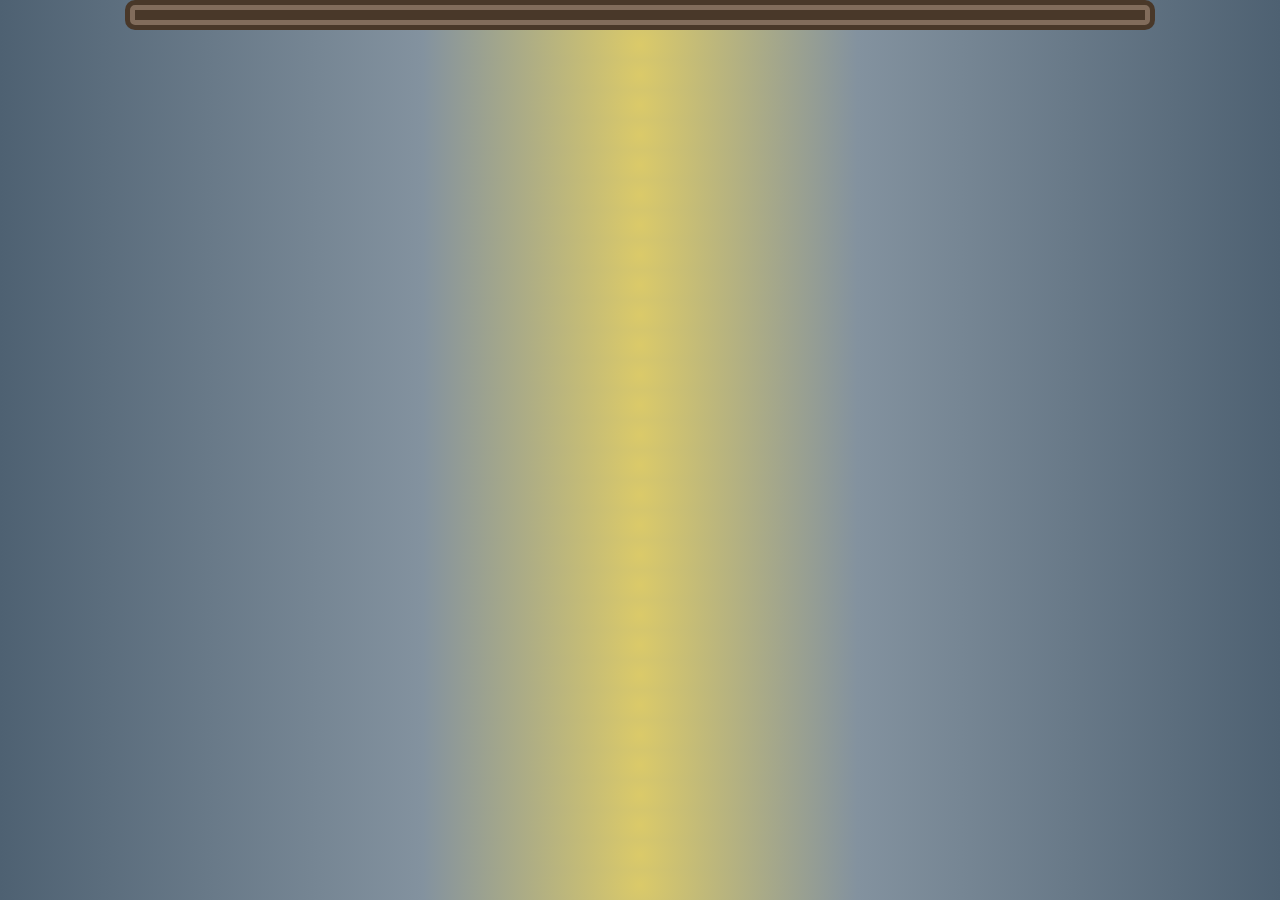
<file: portfolio/index.html>
<!DOCTYPE HTML>
<html lang="en">
<head>
	<meta charset="utf-8">
	<link href="./style.css" type="text/css" rel="stylesheet">
	<title>History of Nintendo Home Consoles</title>
	<!--turns off iOS reset of viewport-->
 	<meta name="viewport" content="width=device-width, initial-scale=1, maximum-scale=1">
</head>

<body>
	<div id="wrapper">
		
	</div> <!-- Closes wrapper -->


</body>
	</html>
</file>
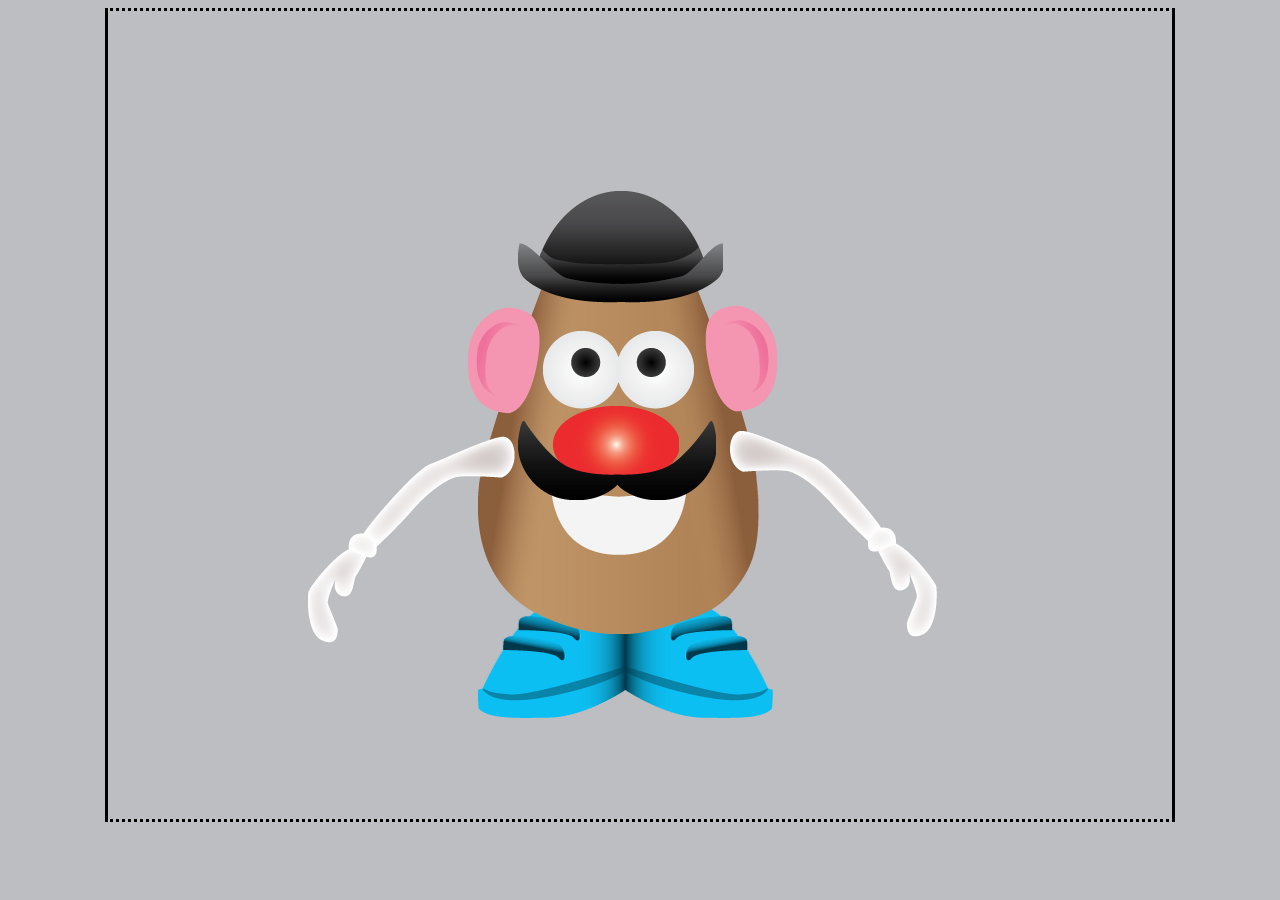
<file: potatohead/index.html>
<!DOCTYPE HTML>
<html lang="en">
<head>
<meta charset="utf-8" />
<title>Potatohead Positioning Exercise by Chad McClure</title>

<style>
body {
		background-color:#BDBEC1;
		overflow: hidden;
		}
		
#wrapper {
		position: relative;
		margin: 0px auto;
		height: 768px;
		width: 1024px;
		border-style: dotted solid;
		padding: 20px;
		}
		
#potato  {
		position: absolute;
		z-index: 3;
		margin: 200px 350px;
		}
		
#arms  {
		position: absolute;
		z-index: 5;
		margin: 400px 180px;
		}
		
#ears  {
		position: absolute;
		z-index: 5;
		margin: 275px 340px;
		}
		
#eyes  {
		position: absolute;
		z-index: 6;
		margin: 300px 415px;
		}

#nose  {
		position: absolute;
		z-index: 7;
		margin: 375px 425px;
		}

#mouth  {
		position: absolute;
		z-index: 8;
		margin: 450px 423px;
		}

#mustache  {
		position: absolute;
		z-index: 9;
		margin: 390px 390px;
		}

#shoes  {
		position: absolute;
		z-index: 1;
		margin: 575px 350px;
		}

#hat  {
		position: absolute;
		z-index: 12;
		margin: 160px 390px;
		}

</style>


</head>
<body>
	<div id="wrapper">

			<img src="images/body.png" id="potato"/>
		
			<img src="images/arms.png" id="arms" />
		
			<img src="images/ears.png" id="ears" />
	
			<img src="images/eyes.png" id="eyes" />
	
			<img src="images/hat.png" id="hat" />
	
			<img src="images/mouth.png" id="mouth" />
	
			<img src="images/mustache.png" id="mustache" />
	
			<img src="images/nose.png"id="nose" />
	
			<img src="images/shoes.png" id="shoes" />
		
	<div><!--end wrapper--> 
</body>
</html>
</file>
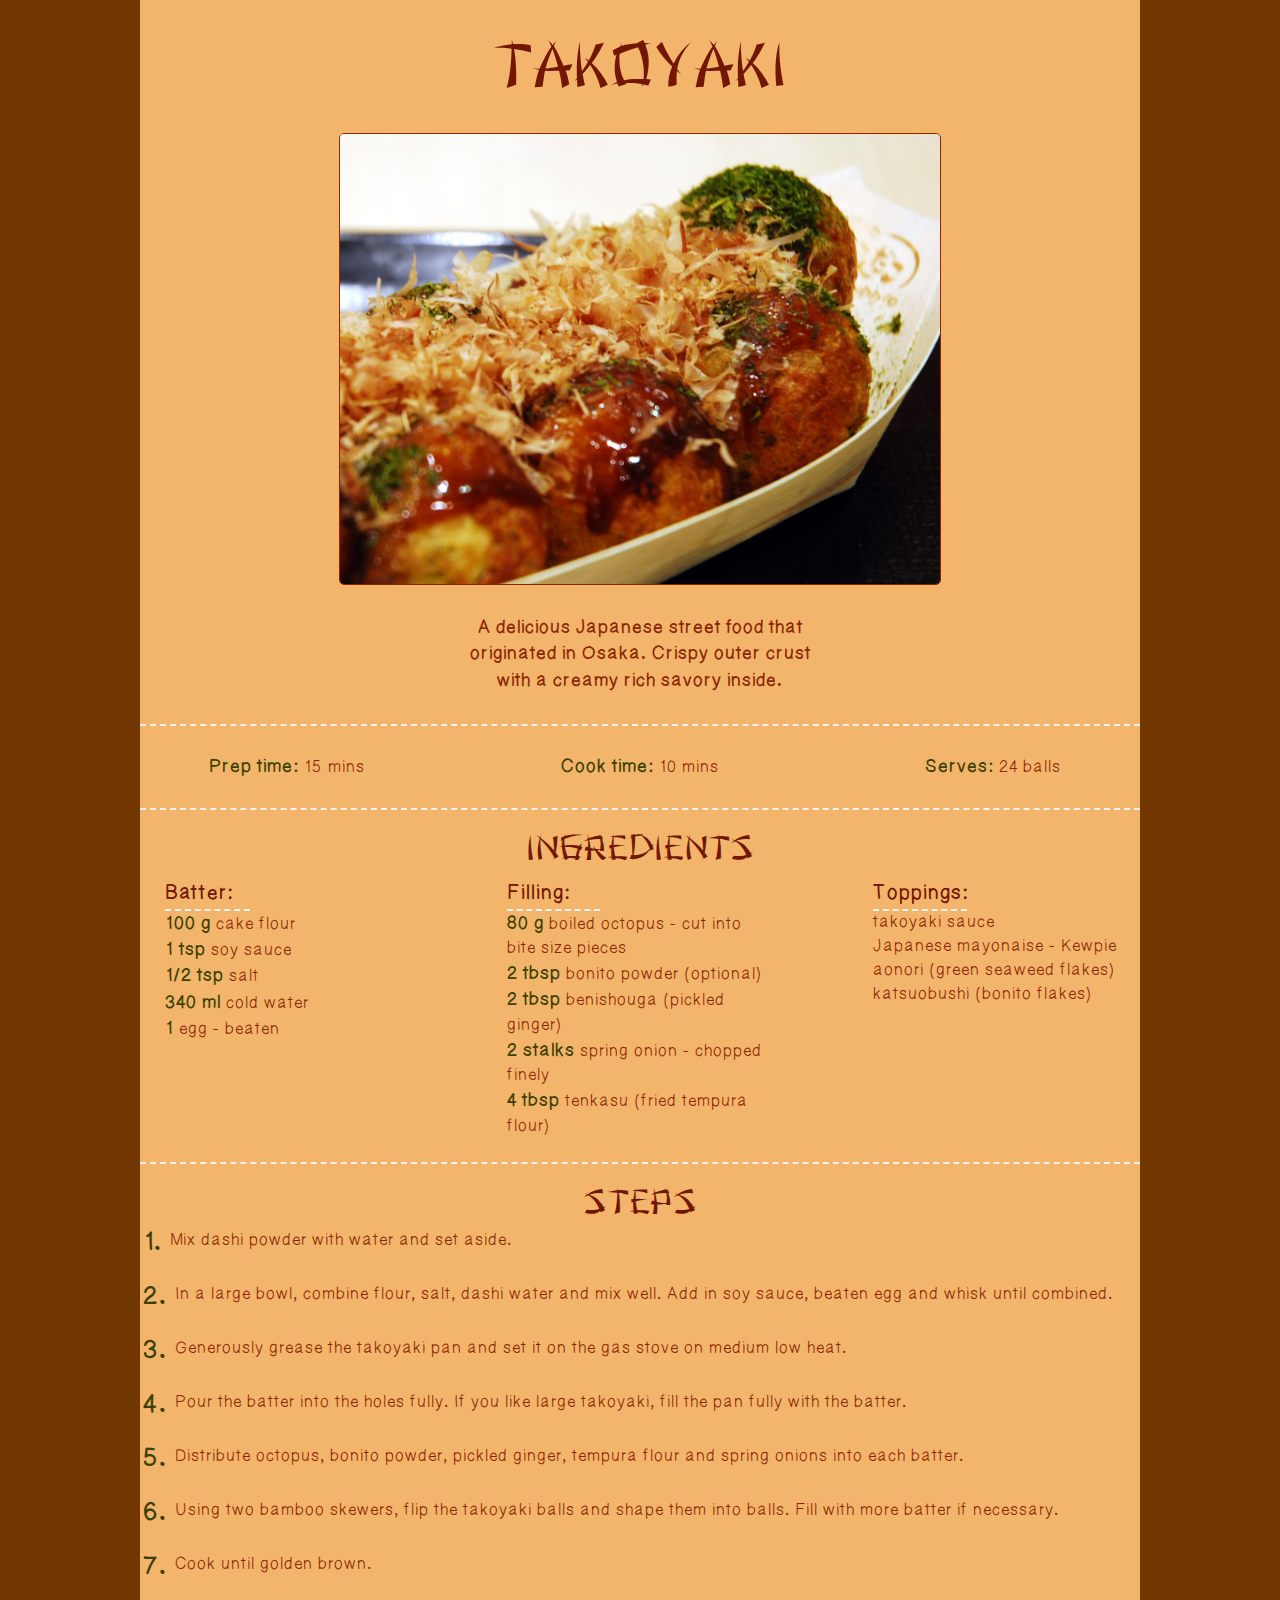
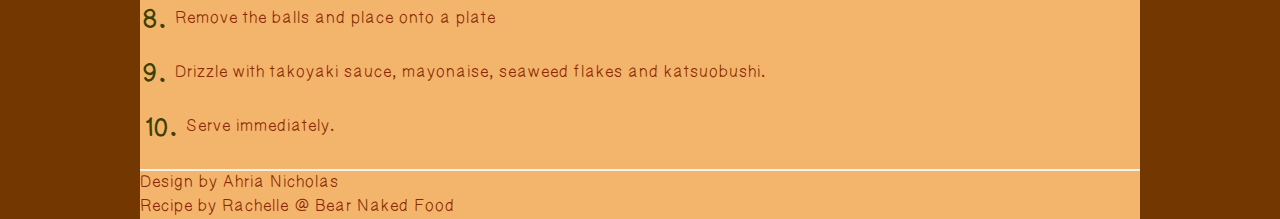
<file: recipe/index.html>
<!DOCTYPE HTML>
<html lang="en">
<head>
	<meta charset="utf-8">
	<link href="./style.css" type="text/css" rel="stylesheet">
	<title>Takoyaki - Delicious Japanese Octopus Balls</title>
	<!--turns off iOS reset of viewport-->
 	<meta name="viewport" content="width=device-width, initial-scale=1, maximum-scale=1">
</head>


<body>
	<div id="wrapper">
		<header>
			<h1>TAKOYAKI</h1>
			<img src="./img/takoyaki.jpg" alt="close up of a boat of takoyaki">
			<p>A delicious Japanese street food that originated in Osaka. Crispy outer crust with a creamy rich savory inside.</p>
		</header>

		<div id="data"> <!-- containter for the data -->
			<ul>
				<li><span>Prep time:</span> 15 mins</li>
				<li><span>Cook time:</span> 10 mins</li>
				<li><span>Serves:</span> 24 balls</li>
			</ul>
		</div>

		<div id="ingredients"> <!--Container for the ingredients-->
			<h2>Ingredients</h2>
			<div class="container">
				<div id="box1"> 
					<h3>Batter:</h3>
					<ul>
						<li><span>100 g</span> cake flour</li>
						<li><span>1 tsp</span> soy sauce</li>
						<li><span>1/2 tsp</span> salt</li>
						<li><span>340 ml</span> cold water</li>
						<li><span>1</span> egg - beaten</li>
					</ul>
				</div> <!--Close box1-->

				<div id="box2">
					<h3>Filling:</h3>
					<ul>
						<li><span>80 g</span> boiled octopus - cut into bite size pieces</li>
						<li><span>2 tbsp</span> bonito powder (optional)</li>
						<li><span>2 tbsp</span> benishouga (pickled ginger)</li>
						<li><span>2 stalks</span> spring onion - chopped finely</li>
						<li><span>4 tbsp</span> tenkasu (fried tempura flour)</li>
					</ul>
				</div> <!--close box2-->

				<div id="box3">
					<h3>Toppings:</h3>
					<ul>
						<li>takoyaki sauce</li>
						<li>Japanese mayonaise - Kewpie</li>
						<li>aonori (green seaweed flakes)</li>
						<li>katsuobushi (bonito flakes)</li>
					</ul>
		    	</div><!--close box3-->
			</div> <!--close container-->
		</div><!--close ingredients-->

		<div id="steps"> <!--Container for the steps-->
			<h2>Steps</h2>
			<ul>
				<li id="step1"><span>1.</span> Mix dashi powder with water and set aside.</li>
				<li id="step2"><span>2.</span> In a large bowl, combine flour, salt, dashi water and mix well. Add in soy sauce, beaten egg and whisk until combined.</li>
				<li id="step3"><span>3.</span> Generously grease the takoyaki pan and set it on the gas stove on medium low heat.</li>
				<li id="step4"><span>4.</span> Pour the batter into the holes fully. If you like large takoyaki, fill the pan fully with the batter.</li>
				<li id="step5"><span>5.</span> Distribute octopus, bonito powder, pickled ginger, tempura flour and spring onions into each batter.</li>
				<li id="step6"><span>6.</span> Using two bamboo skewers, flip the takoyaki balls and shape them into balls. Fill with more batter if necessary.</li>
				<li id="step7"><span>7.</span> Cook until golden brown.</li>
				<li id="step8"><span>8.</span> Remove the balls and place onto a plate</li>
				<li id="step9"><span>9.</span> Drizzle with takoyaki sauce, mayonaise, seaweed flakes and katsuobushi.</li>
				<li id="step10"><span>10.</span> Serve immediately.</li>
			</ul>
		</div>
		<footer>
			Design by <a href="#">Ahria Nicholas</a><br>
			Recipe by Rachelle @ <a href="http://www.bearnakedfood.com/2016/07/29/takoyaki/">Bear Naked Food</a>
		</footer>
	</div> <!-- Closes wrapper -->


</body>
	</html>
</file>
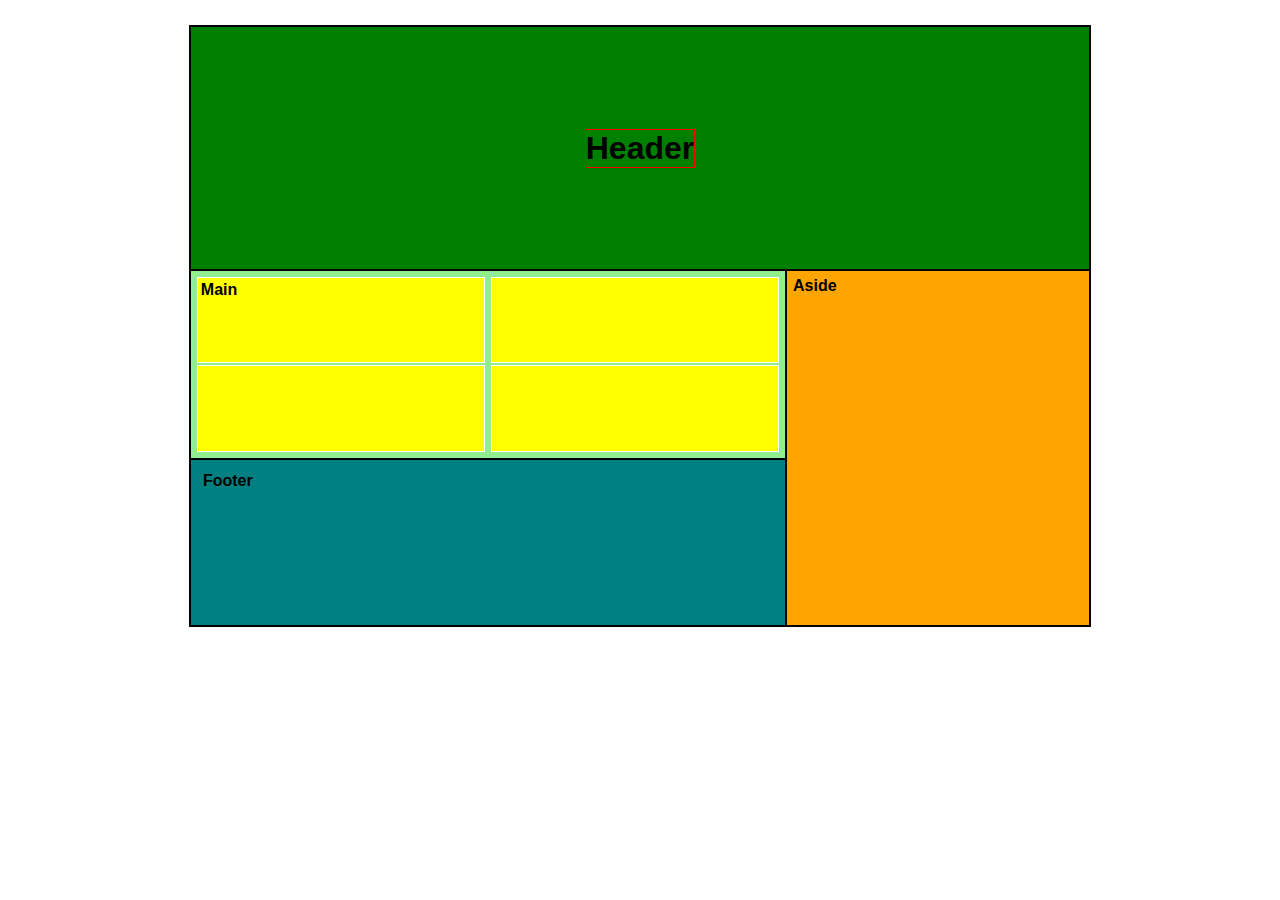
<file: grid.html>
<!DOCTYPE html>
	<html>
	<head>
		<title>CSS GRID DEMO</title>
		<style>
			body {
				font-family: Helvetica, Arial, sans-serif;
				font-weight: bold;
			}

			#grid-container {
				width: 80%;
				max-width: 900px;
				min-width: 500px;
				height: 600px;
				margin: 2% auto;
				display:grid;
				/*grid-template-columns: 1fr 1fr;*/
				/*grid-template-rows: 1fr 1fr 1fr 1fr;*/
				grid-template-areas: 
					"header header header"
					"main main aside"
					"footer footer aside";
				grid-gap: 0;
				border: 1px solid black;
				background: lightgrey;
			}

			header {
				grid-area: header;
				background: green;
				border: 1px solid black;
				padding: 2%;
				display: grid;
			}

			h1 {
				place-self: center;
				border: 1px solid red;
				/*align-self: start;*/
				/*justify-self: end;*/
			}

			#main {
				grid-area: main;
				background: lightgreen;
				border: 1px solid black;
				display:grid;
				grid-template-columns: 1fr 1fr;
				grid-template-rows: 1fr 1fr;
				grid-gap: 1%;
				padding: 1%;
			}

			.box {
				background: yellow;
				border: 1px solid white;
				padding: 1%;
			}

			aside {
				grid-area: aside;
				background: orange;
				border: 1px solid black;
				padding: 2%;
			}

			footer {
				grid-area: footer;
				background: teal;
				border: 1px solid black;
				padding: 2%;
			}

		</style>
	</head>
	<body>
        
	    <div id="grid-container">

			<header> 
				<h1>Header</h1>
			</header>

			<div id="main">
				<div class="box">Main</div>
				<div class="box"></div>
				<div class="box"></div>
				<div class="box"></div>
			</div>

			<aside>
				Aside
			</aside>

			<footer>
	             Footer
	        </footer>

	    </div> <!-- closes grid-container -->
	
	</body>
	</html>
</file>
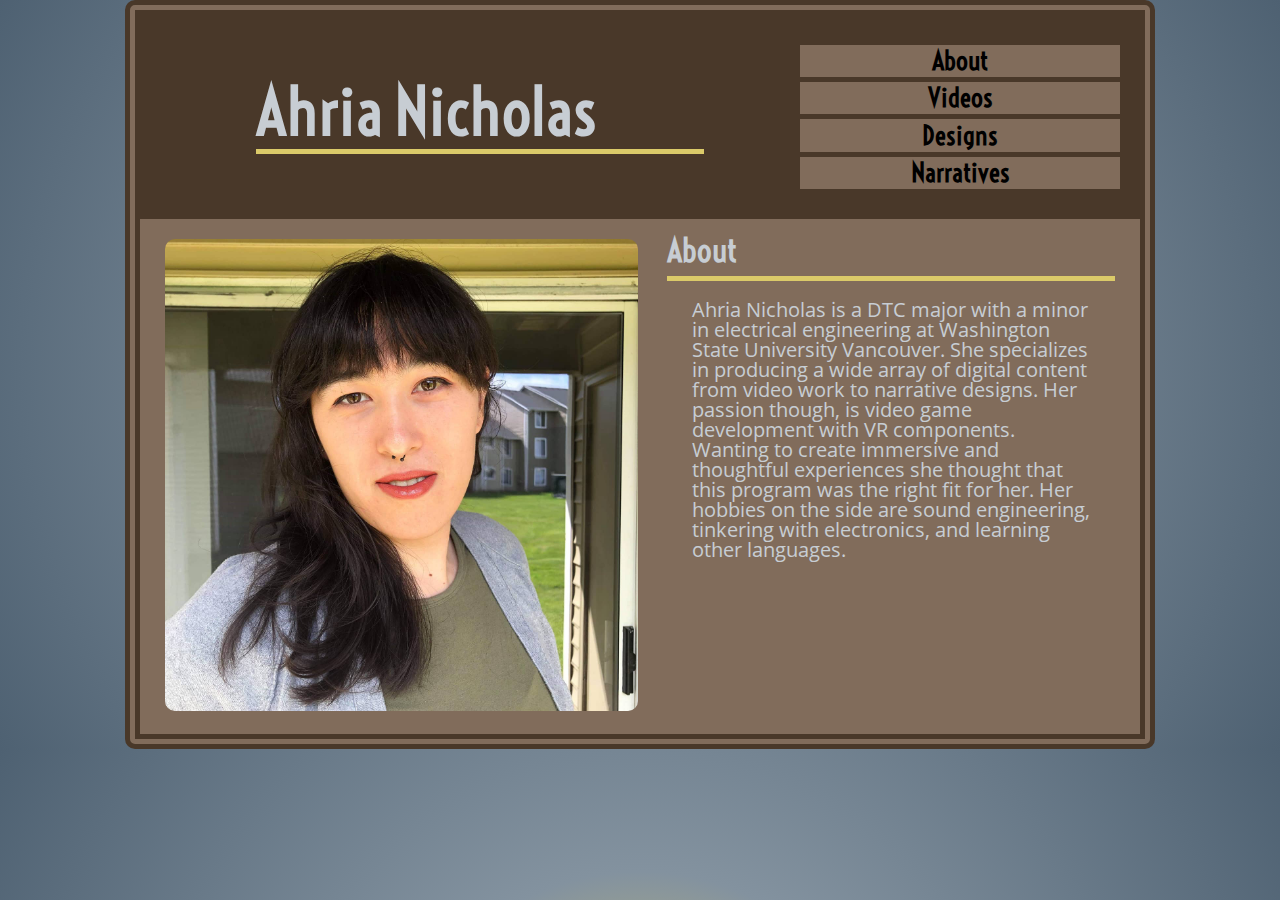
<file: portfolio/about.html>
<!DOCTYPE html>
<html lang="en">
    <head>
	<meta charset="utf-8">
	<meta name="viewport" content="width=device-width, initial-scale=1">
	<link href="./style.css"  type="text/css" rel="stylesheet">
	<title>Ahria Nicholas' Portfolio</title>
    </head>
    <body>

	<div id="wrapper">
	    <header>
		<div id="name">
		    <a href="./index.html"><h1>Ahria Nicholas</h1></a>
		    <h2></h2>
		</div>
		<a href="#" class="menu-icon" id="ham-icon">&#9776;</a>
		<nav>
		    <ul>
			<li><a href="./about.html">About</a></li>
			<li><a href="./videography.html">Videos</a></li>
			<li><a href="./design.html">Designs</a></li>
			<li><a href="./narratives.html">Narratives</a></li>
		    </ul>
		    <a href="#" class="menu-icon" id="close-icon">X</a>
		</nav>
	    </header>
	    <div id="about-container">
		<div id="mainabout">
		    <div id="portrait">
			<img src="./img/nicholas-photo.jpg" alt="portrait of Ahria Nicholas">
		    </div>
		</div>
		<div id="aboutgrid">
		    <div id="about">
			<h2>About</h2>
		    </div>

		    <div id="intro">
			<p>Ahria Nicholas is a DTC major with a minor in electrical engineering at Washington State University Vancouver. She specializes in producing a wide array of digital content from video work to narrative designs. Her passion though, is video game development with VR components. Wanting to create immersive and thoughtful experiences she thought that this program was the right fit for her. Her hobbies on the side are sound engineering, tinkering with electronics, and learning other languages.</p>
		    </div>
<!--		    
		    <div id="socmed">
			<h3>Frog and the Magic Scarf</h3>
			<a href="https://dtc-wsuv.org/anicholas20/frogstory.html"><img src="./img/frog.jpeg" alt="icon of a frog with a scarf holding up a sword to the sky"></a>
			<p>A short interactive narrative where you take on the role of a frog as it dicscovers a magical scarf.</p>
		    </div>
		</div>
-->
	</div>
	<script>
	 // reveal nav
	 document.querySelector("#ham-icon").addEventListener("click", displayNav);

	 // close nav
	 document.querySelector("#close-icon").addEventListener("click", hideNav);

	 let navBar = document.querySelector("nav");
	 let hamIcon = document.querySelector("#ham-icon");

	 function displayNav() {
	     navBar.style.display = "block";
	     hamIcon.style.display = "none";
	 }

	 function hideNav() {
	     navBar.style.display = "none";
	     hamIcon.style.display = "block";
	 }



	</script>
    </body>
</html>
</file>
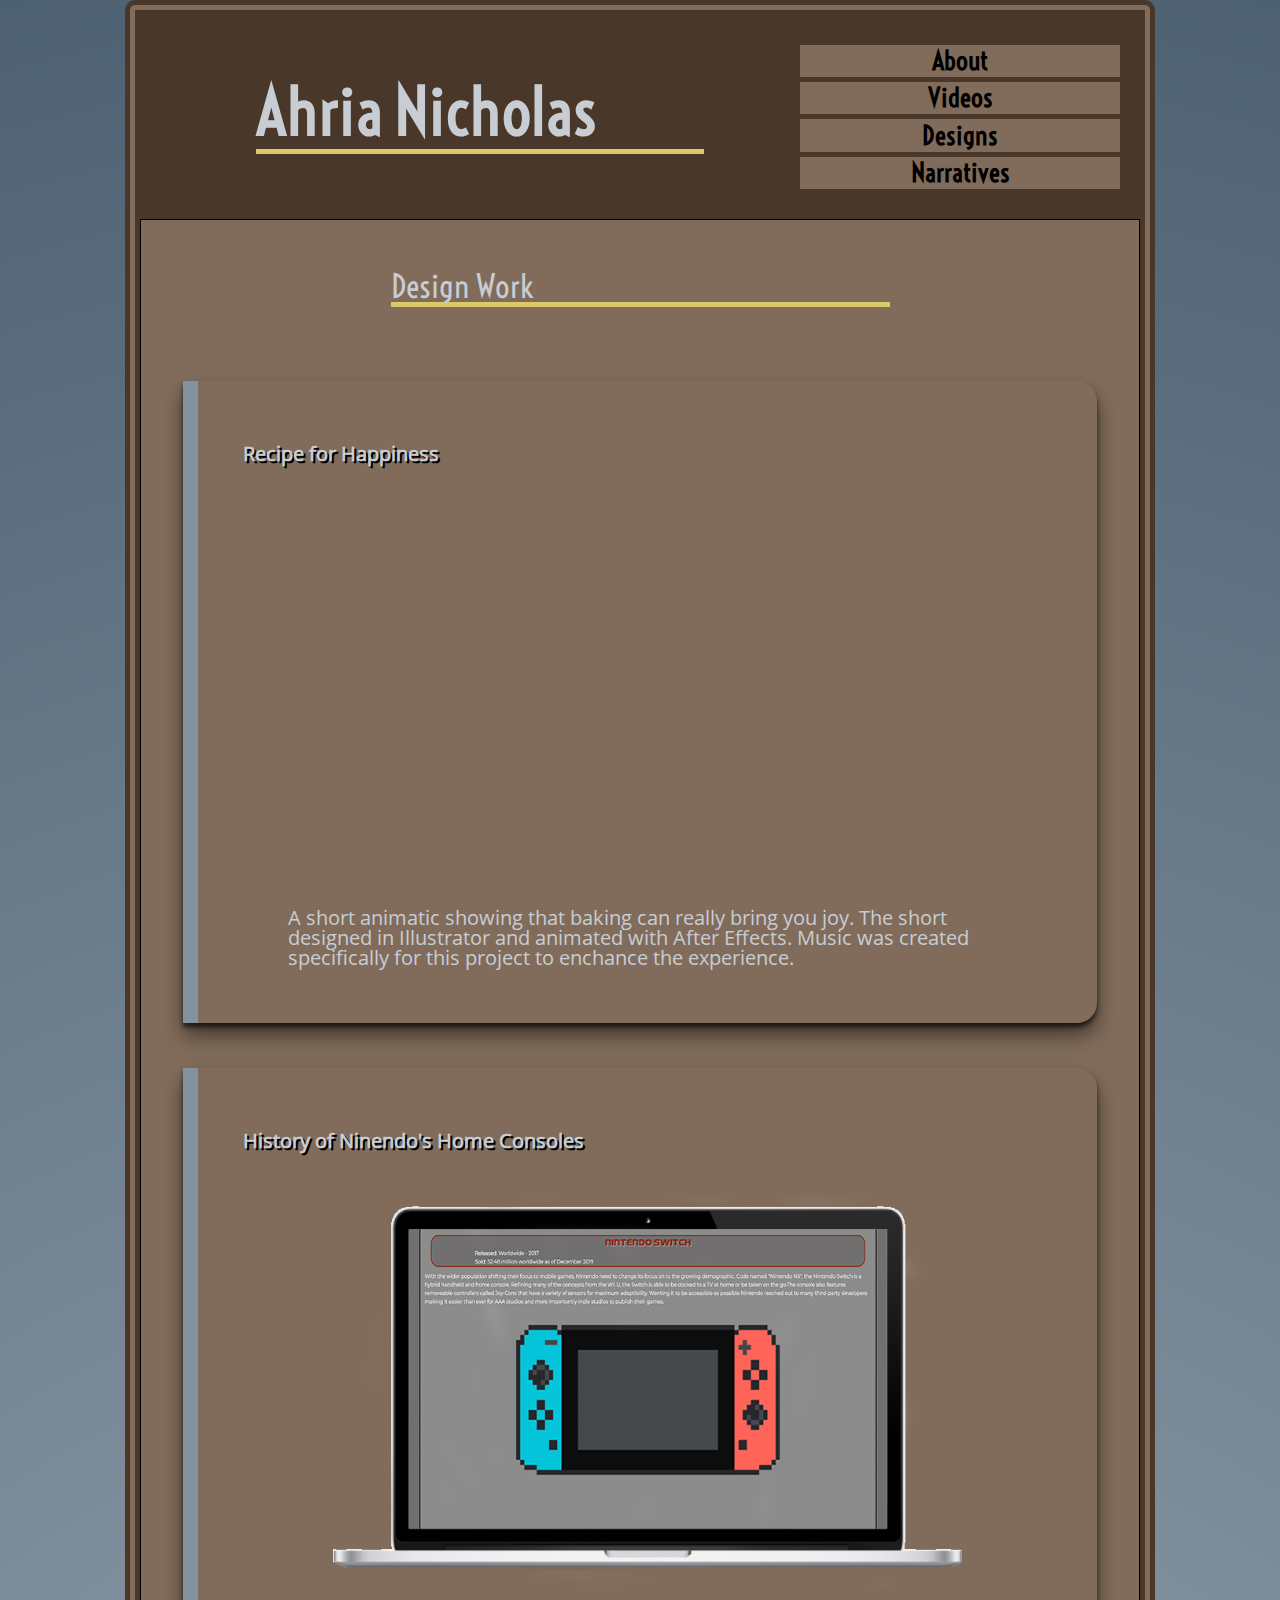
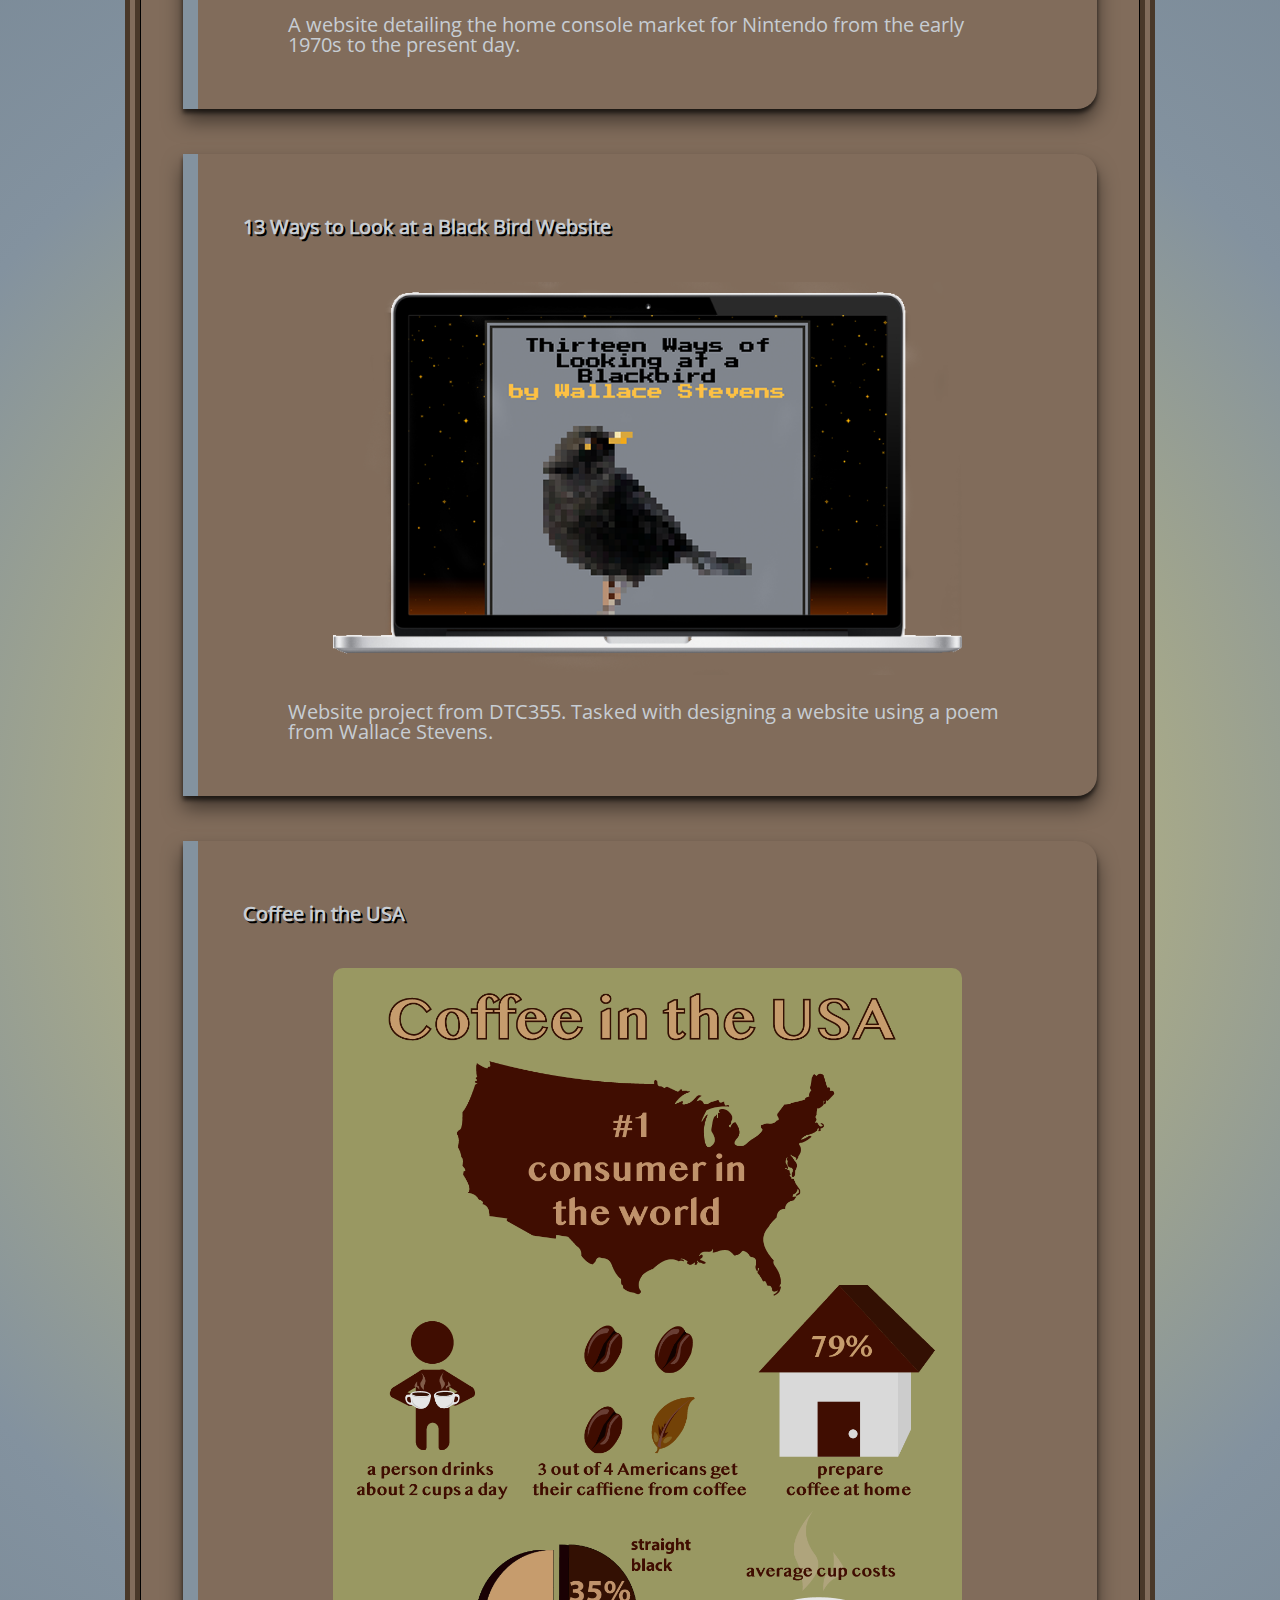
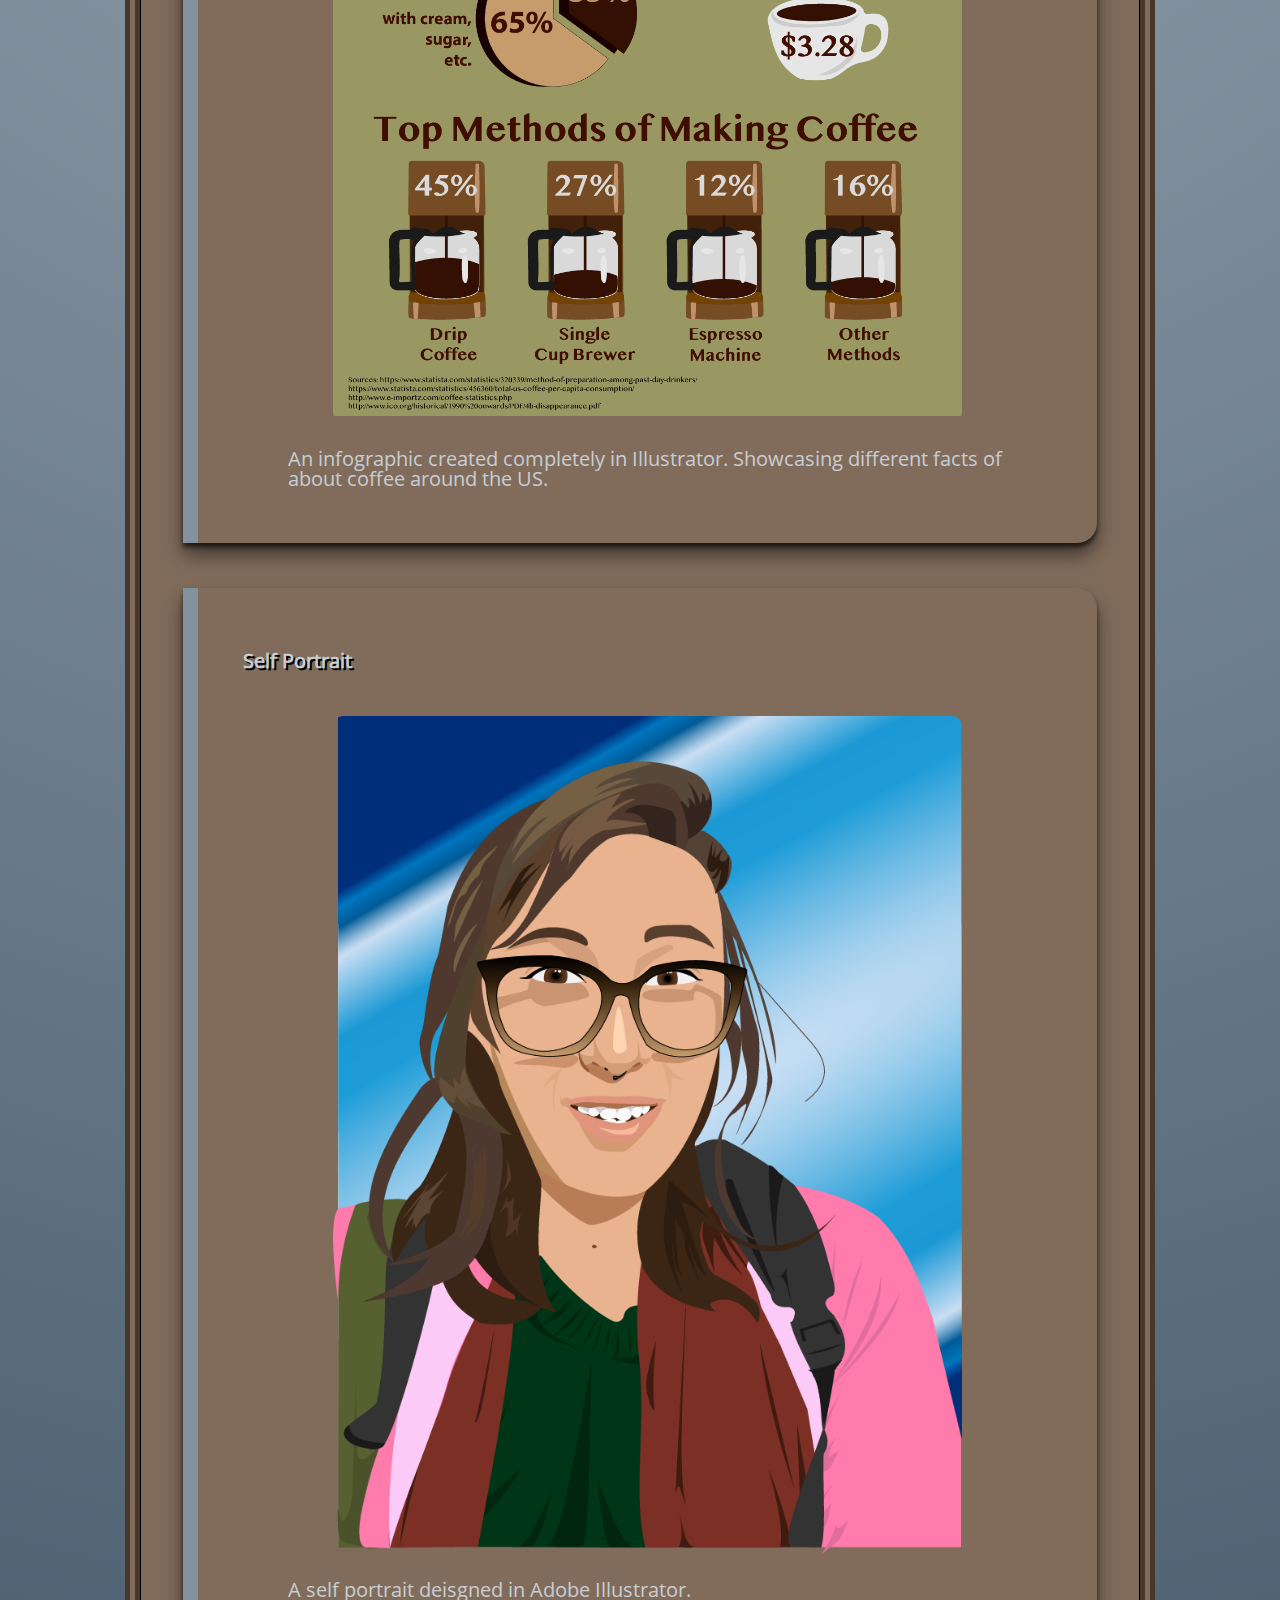
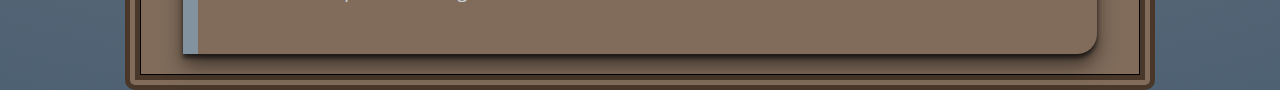
<file: portfolio/design.html>
<!DOCTYPE html>
<html lang="en">
    <head>
	<meta charset="utf-8">
	<meta name="viewport" content="width=device-width, initial-scale=1">
	<link href="./style.css"  type="text/css" rel="stylesheet">
	<title>Ahria Nicholas' Portfolio</title>
    </head>
    <body>

	<div id="wrapper">
	    <header>
		<div id="name">
		    <a href="./index.html"><h1>Ahria Nicholas</h1></a>
		    <h2></h2>
		</div>
		<a href="#" class="menu-icon" id="ham-icon">&#9776;</a>
		<nav>
		    <ul>
			<li><a href="./about.html">About</a></li>
			<li><a href="./videography.html">Videos</a></li>
			<li><a href="./design.html">Designs</a></li>
			<li><a href="./narratives.html">Narratives</a></li>
		    </ul>
		    <a href="#" class="menu-icon" id="close-icon">X</a>
		</nav>
	    </header>
		<div id="design">
		    <div id="des0">
			<h2>Design Work</h2>
		    </div>

		    <div id="des5">
			<h3>Recipe for Happiness</h3>
			<iframe width="560" height="315" src="https://www.youtube.com/embed/qTO6NRY6lLE" frameborder="0" allow="accelerometer; autoplay; encrypted-media; gyroscope; picture-in-picture" allowfullscreen></iframe>
			<p>A short animatic showing that baking can really bring you joy. The short designed in Illustrator and animated with After Effects. Music was created specifically for this project to enchance the experience.</p>
		    </div>
		    
		    <div id="des4">
    		<h3>History of Ninendo's Home Consoles</h3>
    		<a href="https://dtc-wsuv.org/anicholas20/narrative"><img src="./img/nintendolaptop.png" alt="Showcasing website on mobile and laptop"></a>
			<p>A website detailing the home console market for Nintendo from the early 1970s to the present day.</p>
	    	</div>

		    <div id="des3">
			<h3>13 Ways to Look at a Black Bird Website</h3>
			<a href="https://dtc-wsuv.org/anicholas20/blackbird/"><img src="./img/blackbird.png" alt="blackbird website showcased on mobile and laptop"></a>
			<p>Website project from DTC355. Tasked with designing a website using a poem from Wallace Stevens.</p>
		    </div>

		    <div id="des2">
			<h3>Coffee in the USA</h3>
			<a href="./img/Project3Infographic.png"><img src="./img/Project3Infographic.png" alt="infographic describing different coffee facts in the US"></a>
			<p>An infographic created completely in Illustrator. Showcasing different facts of about coffee around the US.</p>
		    </div>

		    <div id="des1">
			<h3>Self Portrait</h3>
			<a href="./img/nicholas_portrait.png"><img src="./img/nicholas_portrait.png" alt="Self portrait done in a cell-shaded style."></a>
			<p>A self portrait deisgned in Adobe Illustrator.</p>
		    </div>		    

	    </div>

	</div>
	<script>
	 // reveal nav
	 document.querySelector("#ham-icon").addEventListener("click", displayNav);

	 // close nav
	 document.querySelector("#close-icon").addEventListener("click", hideNav);

	 let navBar = document.querySelector("nav");
	 let hamIcon = document.querySelector("#ham-icon");

	 function displayNav() {
	     navBar.style.display = "block";
	     hamIcon.style.display = "none";
	 }

	 function hideNav() {
	     navBar.style.display = "none";
	     hamIcon.style.display = "block";
	 }



	</script>
    </body>
</html>
</file>
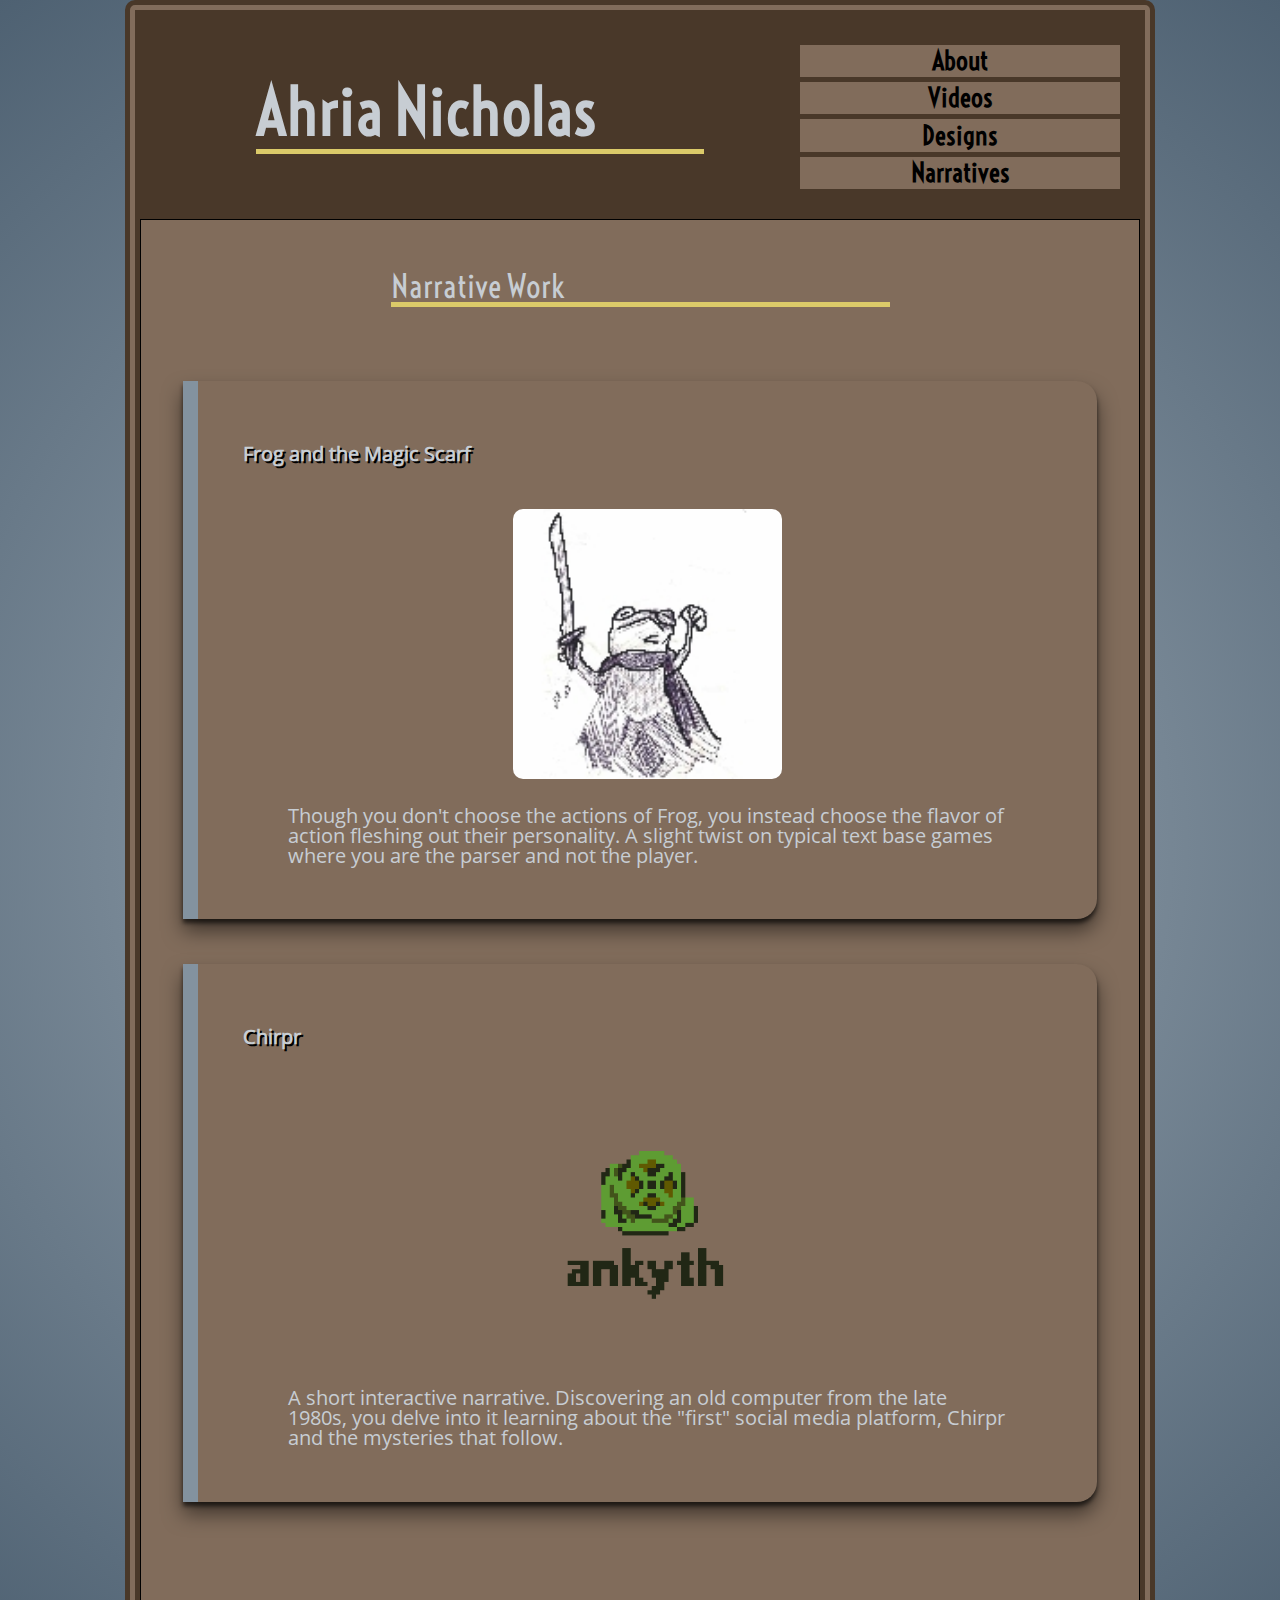
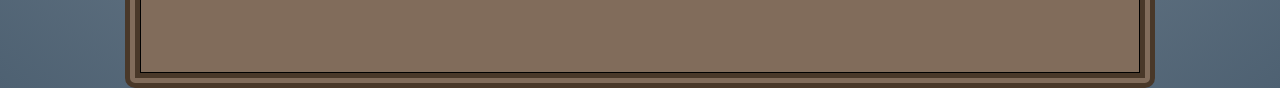
<file: portfolio/narratives.html>
<!DOCTYPE html>
<html lang="en">
    <head>
	<meta charset="utf-8">
	<meta name="viewport" content="width=device-width, initial-scale=1">
	<link href="./style.css"  type="text/css" rel="stylesheet">
	<title>Ahria Nicholas' Portfolio</title>
    </head>
    <body>

	<div id="wrapper">
	    <header>
		<div id="name">
		    <a href="./index.html"><h1>Ahria Nicholas</h1></a>
		    <h2></h2>
		</div>
		<a href="#" class="menu-icon" id="ham-icon">&#9776;</a>
		<nav>
		    <ul>
			<li><a href="./about.html">About</a></li>
			<li><a href="./videography.html">Videos</a></li>
			<li><a href="./design.html">Designs</a></li>
			<li><a href="./narratives.html">Narratives</a></li>
		    </ul>
		    <a href="#" class="menu-icon" id="close-icon">X</a>
		</nav>
	    </header>
		<div id="narrative">
		    <div id="nar0">
			<h2>Narrative Work</h2>
		    </div>

		    <div id="nar2">
			<h3>Frog and the Magic Scarf</h3>
			<a href="https://dtc-wsuv.org/anicholas20/frogstory.html"><img src="./img/frog.jpeg" alt="icon of a frog with a scarf holding up a sword to the sky"></a>
			<p>Though you don't choose the actions of Frog, you instead choose the flavor of action fleshing out their personality. A slight twist on typical text base games where you are the parser and not the player.</p>
		    </div>
		    
		    <div id="nar1">
    		<h3>Chirpr</h3>
			<a href="https://projectscarlettstella.itch.io/chirpr"><img src="./img/ankythlogo.gif" alt="The Ankyth Logo, a pixlated version of the Antikythera Machine"></a>
			<p>A short interactive narrative. Discovering an old computer from the late 1980s, you delve into it learning about the "first" social media platform, Chirpr and the mysteries that follow.</p>
	    	</div>	    

	    </div>

	</div>
	<script>
	 // reveal nav
	 document.querySelector("#ham-icon").addEventListener("click", displayNav);

	 // close nav
	 document.querySelector("#close-icon").addEventListener("click", hideNav);

	 let navBar = document.querySelector("nav");
	 let hamIcon = document.querySelector("#ham-icon");

	 function displayNav() {
	     navBar.style.display = "block";
	     hamIcon.style.display = "none";
	 }

	 function hideNav() {
	     navBar.style.display = "none";
	     hamIcon.style.display = "block";
	 }



	</script>
    </body>
</html>
</file>
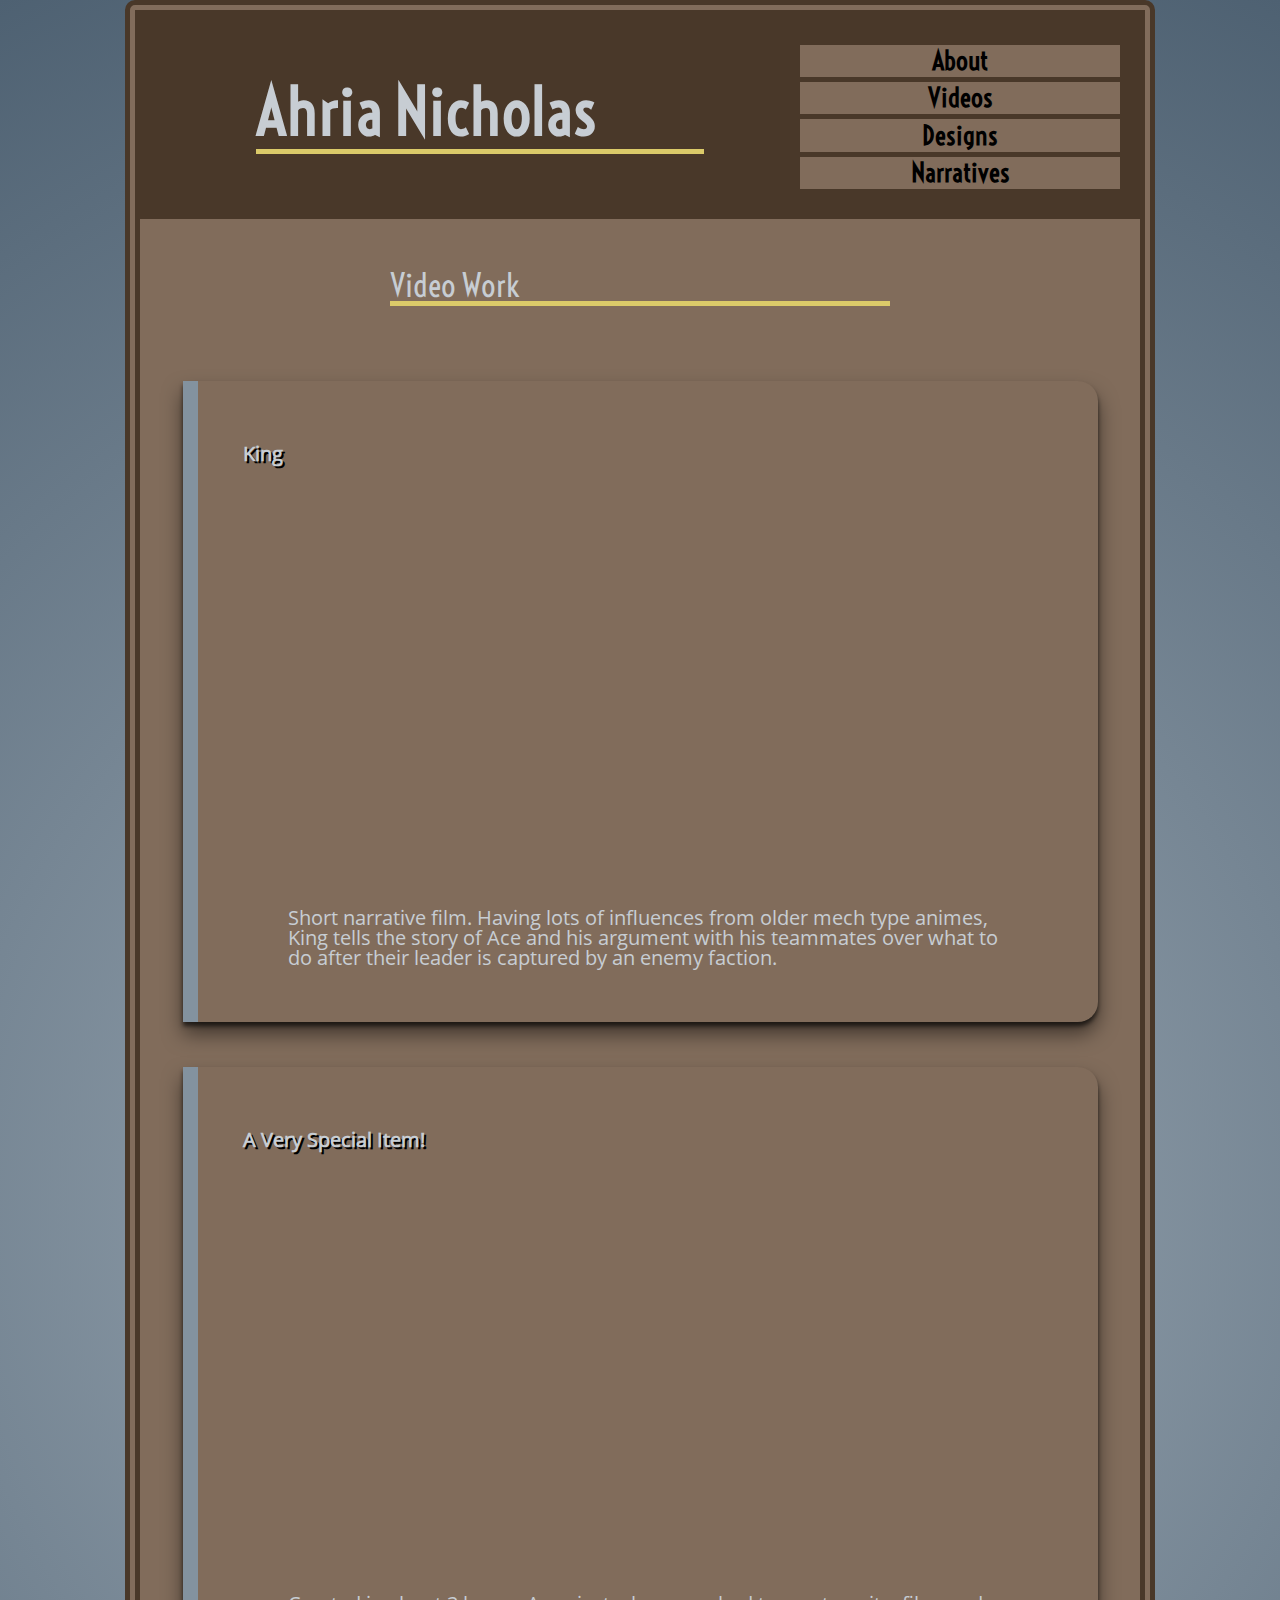
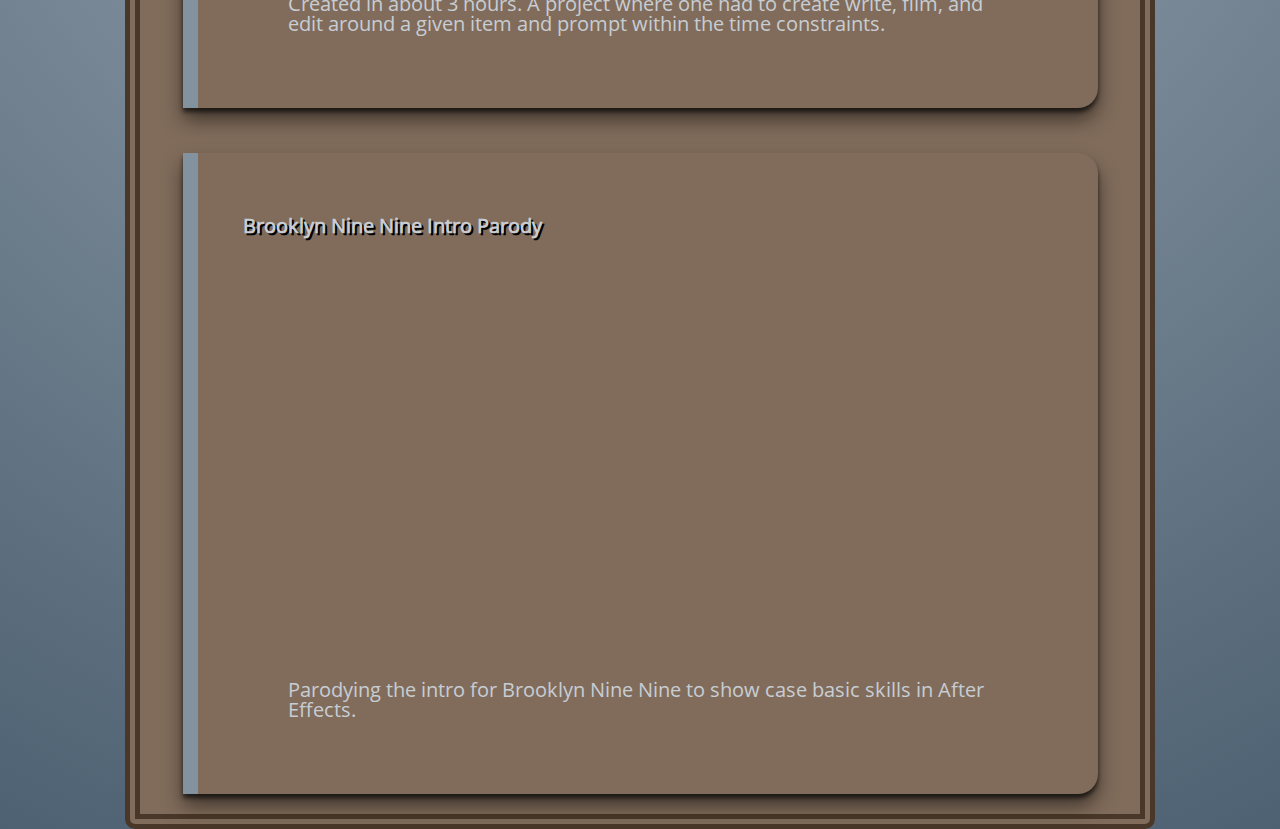
<file: portfolio/videography.html>
<!DOCTYPE html>
<html lang="en">
    <head>
	<meta charset="utf-8">
	<meta name="viewport" content="width=device-width, initial-scale=1">
	<link href="./style.css"  type="text/css" rel="stylesheet">
	<title>Ahria Nicholas' Portfolio</title>
    </head>
    <body>

	<div id="wrapper">
	    <header>
		<div id="name">
		    <a href="./index.html"><h1>Ahria Nicholas</h1></a>
		    <h2></h2>
		</div>
		<a href="#" class="menu-icon" id="ham-icon">&#9776;</a>
		<nav>
		    <ul>
			<li><a href="./about.html">About</a></li>
			<li><a href="./videography.html">Videos</a></li>
			<li><a href="./design.html">Designs</a></li>
			<li><a href="./narratives.html">Narratives</a></li>
		    </ul>
		    <a href="#" class="menu-icon" id="close-icon">X</a>
		</nav>
	    </header>
		<div id="video">
		    <div id="vid0">
			<h2>Video Work</h2>
		    </div>

		    <div id="vid3">
			<h3>King</h3>
				<div class="vidcontainer">
					<iframe width="560" height="315" src="https://www.youtube.com/embed/Msw8bufiebg" frameborder="0" allow="accelerometer; autoplay; encrypted-media; gyroscope; picture-in-picture" allowfullscreen></iframe>
				</div>
			<p>Short narrative film. Having lots of influences from older mech type animes, King tells the story of Ace and his argument with his teammates over what to do after their leader is captured by an enemy faction.</p>
		    </div>

		    <div id="vid2">
    		<h3>A Very Special Item!</h3>
    			<div class="vidcontainer">
		    		<iframe width="560" height="315" src="https://www.youtube.com/embed/ZCvQJ4EdD3I" frameborder="0" allow="accelerometer; autoplay; encrypted-media; gyroscope; picture-in-picture" allowfullscreen></iframe>
		    	</div>
			<p>Created in about 3 hours. A project where one had to create write, film, and edit around a given item and prompt within the time constraints.</p>
	    	</div>

		    <div id="vid1">
			<h3>Brooklyn Nine Nine Intro Parody</h3>
				<div class="vidcontainer">
					<iframe width="560" height="315" src="https://www.youtube.com/embed/X3fvxVu_r3w" frameborder="0" allow="accelerometer; autoplay; encrypted-media; gyroscope; picture-in-picture" allowfullscreen></iframe>
				</div>
			<p>Parodying the intro for Brooklyn Nine Nine to show case basic skills in After Effects.</p>
		    </div>
	    </div>

	</div>
	<script>
	 // reveal nav
	 document.querySelector("#ham-icon").addEventListener("click", displayNav);

	 // close nav
	 document.querySelector("#close-icon").addEventListener("click", hideNav);

	 let navBar = document.querySelector("nav");
	 let hamIcon = document.querySelector("#ham-icon");

	 function displayNav() {
	     navBar.style.display = "block";
	     hamIcon.style.display = "none";
	 }

	 function hideNav() {
	     navBar.style.display = "none";
	     hamIcon.style.display = "block";
	 }



	</script>
    </body>
</html>
</file>
<file: blackbird/style.css>
@import url('https://fonts.googleapis.com/css?family=Press+Start+2P&display=swap');

body {
	background-color: #0D0D0D;
	font-family: 'Press Start 2P', helvetica, arial, sans-serif;
	font-size: 20px;
	border: 0px solid white;
	text-align: center;
	//background-image: linear-gradient(#080D0D, #80858C);
	background-image: url(./img/background.png);
	background-size: contain;
	background-attachment: fixed;

}

a {
	display: block;
	border: 0px solid white;
	text-align: center;
}

a:link {
	color: #0D0D0D;
	text-decoration: none;
}

a:visited {
	color: #0D0D0D;
}

a:hover {
	color: #FFBF47;
}

footer a {
	display:inline-block;
}

#wrapper{
	width: 50%;
	margin: 20px auto;
	background-color: #80858C;
	border: 20px double #262522;
}

#poem {
	border: 0px solid white;
	margin: 20px auto;
	width: 75%;
}

#poem img {
	width: 90%;
	margin-top: 10px;
}

.stanza {
	border: 0px solid red;
	margin: 100px auto;
	text-align: left;
	font-family: 'Press Start 2P', georgia, "times new roman", sans-serif;
	color: #0D0D0D;

}

.stanza h3 {
	color: #FFBF47;
}

#bio {
	border: 0px solid red;
	width: 75%;
	margin: 20px auto;
	color: #0D0D0D;
	text-align: left;
}

#bio h2 {
	text-align: center;
	font-size: 30px;
}
#bio img {
	width: 100%;
	border: 5px double #262522;
}
</file>
<file: narrative/style.css>
@import url('https://fonts.googleapis.com/css?family=Montserrat&display=swap');

/** * Eric Meyer's Reset CSS v2.0 (http://meyerweb.com/eric/tools/css/reset/) * http://cssreset.com */
html, body, div, span, applet, object, iframe,h1, h2, h3, h4, h5, h6, p, blockquote, pre,a, abbr, acronym, address, big, cite, code,del, dfn, em, img, ins, kbd, q, s, samp,small, strike, strong, sub, sup, tt, var,b, u, i, center, dl, dt, dd, ul, li,fieldset, form, label, legend,table, caption, tbody, tfoot, thead, tr, th, td,article, aside, canvas, details, embed, figure, figcaption, footer, header, hgroup, menu, nav, output, ruby, section, summary,time, mark, audio, video {	
margin: 0;	
padding: 0;	
border: 0;	
font-size: 100%;	
font: inherit;	
vertical-align: baseline;}

/* HTML5 display-role reset for older browsers */
article, aside, details, figcaption, figure, footer, header, hgroup, menu, nav, section {	
display: block;}

body {	
line-height: 1.5;
}

ul {	
list-style: none;
}

blockquote, q {	
quotes: none;
}

blockquote:before, blockquote:after, q:before, q:after {	
content: '';	
content: none;
}

table {	
border-collapse: collapse;	border-spacing: 0;
}	 
/* end reset */


@font-face {
	font-family: 'superfami';
	src: url(./fnt/SuperFamifont-Bgmw.ttf);
}

a {
	text-decoration: none;
	font-weight: bold;
}

a:link {
  color: #8C2703;
}

a:visited {
  color: #8C2703;
}

a:hover {
  color: #F2F2F2;
}

div, h1, h2, h3, #intro, #colortv, #nes, #snes, #n64, #gc, #wii, #wiiu, #switch, #end {
	position: relative;
	background-attachment: fixed;
	background-position: center;
	background-repeat: no-repeat;
	background-size: 55%;
}

#intro {
	min-height: 100vh;
}

#end {
	min-height: 40vh;
	margin: 250px auto;
}

#colortv {
	background-image: url("./img/colortv.gif");
	min-height: 120vh;
}

#nes {
	background-image: url("./img/nes.gif");
    min-height: 130vh;
}

#snes {
	background-image: url("./img/snes.gif");
	min-height: 120vh;
}

#n64 {
	background-image: url("./img/n64.gif");
	min-height: 120vh;
}

#gc {
	background-image: url("./img/gamecube.gif");
	min-height: 120vh;
}

#wii {
	background-image: url("./img/wii.gif");
	min-height: 120vh;
}

#wiiu {
	background-image: url("./img/wiiu.gif");
	min-height: 120vh;
}

#switch {
	background-image: url("./img/nintendoswitch.gif");
	min-height: 130vh;
}

html {
	font-family: 'Montserrat', sans-serif;
	font-size: 16px;
	background-color: #716f70;
}

#wrapper {
	width: 95%;
	margin: 0px auto;
	border: 3px solid black;
	background-color: #8c8c8c;
}

header {
	border: 10px solid #8C2703;
	border-radius: 75px;
	margin: 375px auto;
	width: 90%;
}

header p {
	border: 1px solid yellow;
	text-align: center;
}

h1 {
	font-family: 'superfami', sans-serif;
	font-weight: 400;
	font-size: 2.5rem;
	margin: 10px auto;
	text-align: center;
	text-shadow: 3px 4px #716f70;
	color: #8C2703;
}

h2 {
	font-size: 1.5rem;
	text-align: center;
	font-family: 'superfami', sans-serif;
	color: #8C2703;
	text-shadow: 3px 4px #8c8c8c;
}

h3 {
	padding-left: 10%;
}

h3 span {
	font-weight: 900;
}

.console {
	border: 3px solid red;
	margin: 10px auto;
}

.info {
	border: 3px solid #8C2703;
	border-radius: 25px;
	background-color: #716f70;
	width: 95%;
	margin: 0px auto;
	color: white;
}

#colortv img {
	display: block;
	border: 5px solid blue;
	width: 25%;
	margin: 0px auto;
	border-radius: 5px;
}

p {
	background-color:#8c8c8c;
	margin: 0px auto;
	margin-bottom: 100px;
	padding: 15px;
	color: white;
}

footer {
	border: 3px solid #8C2703;
	border-radius: 10px;
	background-color: #716f70;
	width: 95%;
	margin: 0px auto;
	color: white;
	padding-left: 10px;
}
</file>
<file: portfolio/style.css>
/* http://meyerweb.com/eric/tools/css/reset/ 
	    v2.0 | 20110126
	    License: none (public domain)
	  */

	 html, body, div, span, applet, object, iframe,
	 h1, h2, h3, h4, h5, h6, p, blockquote, pre,
	 a, abbr, acronym, address, big, cite, code,
	 del, dfn, em, img, ins, kbd, q, s, samp,
	 small, strike, strong, sub, sup, tt, var,
	 b, u, i, center,
	 dl, dt, dd, ol, ul, li,
	 fieldset, form, label, legend,
	 table, caption, tbody, tfoot, thead, tr, th, td,
	 article, aside, canvas, details, embed, 
	 figure, figcaption, footer, header, hgroup, 
	 menu, nav, output, ruby, section, summary,
	 time, mark, audio, video {
	     margin: 0;
	     padding: 0;
	     border: 0;
	     font-size: 100%;
	     font: inherit;
	     vertical-align: baseline;
	 }
	 /* HTML5 display-role reset for older browsers */
	 article, aside, details, figcaption, figure, 
	 footer, header, hgroup, menu, nav, section {
	     display: block;
	 }
	 body {
	     line-height: 1;
	 }
	 ol, ul {
	     list-style: none;
	 }
	 blockquote, q {
	     quotes: none;
	 }
	 blockquote:before, blockquote:after,
	 q:before, q:after {
	     content: '';
	     content: none;
	 }
	 table {
	     border-collapse: collapse;
	     border-spacing: 0;
	 }

	 /*don't touch the reset above*/

	 @font-face {
	     font-family: "Open Sans";
	     src: url("./fnt/OpenSans-Regular.ttf");
	 }

	 @font-face {
	     font-family: "Voltaire";
	     src: url("./fnt/Voltaire-Regular.ttf");
	 }

/*
#816c5b
#855723
#D57500
#668D3C
#83929F
*/
	 #ham-icon {
	     display: block;
	     font-size: 2.5em;
	     width: auto;
	     margin: 5px auto;
	 }

	 #close-icon {
	     display: block;
	     font-size: 1.3em;
	     width: 5%;
	     margin: 1px auto;
	     margin-top: 10px;
	     text-align: center;
	 }

	 a.menu-icon:link, a.menu-icon:visited {
	     color: #C7CDD3;
	     text-decoration: none;
	 }

	 a.menu-icon:hover, a.menu-icon:focus {
	     color: gray;
	 }
	 
	 /* Default Styles Below*/

	 body {
	     font-size: 20px;
	     font-family: 'Open Sans', sans-serif;
	     background: rgb(219,202,105);
	     background: radial-gradient(circle, rgba(219,202,105,1) 0%, rgba(131,146,159,1) 34%, rgba(78,97,114,1) 100%);
	     color: #C7CDD3;
	 }

	 a {
	     font-family: 'Voltaire', sans-serif;
	     font-weight: bold;
	     text-decoration: none;
	 }

	 a:link, a:visited {
	 	color: #C7CDD3;
	 }

	 a:hover {
	 	color: #dbca69;
	 }
	 
	 #wrapper {
	     max-width: 1000px;
	     margin: auto;
	     border: 15px double #493829;
	     background: #816c5b;
	     border-radius: 10px;
	     width: 80%;
	 }
	 
	 header {
	     padding: 2%;
	     border: 0px solid black;
	     display: grid;
	     grid-template-columns: 1fr;
	     background-color: #493829;
	 }

	 header h1 {
	     font-size: 2.5rem;
	     font-family: 'Voltaire', sans-serif;
	     text-align: left;
	     width: 100%;
	 }
	 
	 #name {
	     border-bottom: 5px solid #dbca69;
	     text-align: left;
	     padding-bottom: 5px;
	     width: 40%;
	     margin: 0 auto;
	 }
	 
	 #grid-container {
	     display: grid;
	     grid-template-columns: 1fr;
	 }

	 nav {
	     display: none;
	     width: 100%;
	     border: 0px solid blue;
	     margin: 3% auto;
	 }

	 nav ul {
	     display: grid;
	     grid-template-columns:  1fr;
	     grid-gap: 5px;
	     border: 0px solid green;
	 }

	 nav li {
	     display: grid;
	     border: 0px solid red;
	     border-radius: 4px;
	 }

	 nav li a  {
	     display: block;
	     text-align: center;
	     border: 2px solid darkgreen;
	     padding: 1%;
	     font-size: 1.3em
	 }

	 nav li a:link, nav li a:visited {
	     color: #000;
	     background: #816c5b;
	     border: 0px solid #CD6FFF;
	 }

	 nav li a:hover, nav li a:focus {
	     color: #000;
	     background: #dbca69;
	 }

	 #main {
	     min-height: 400px;
	     padding: 5%;
	 }

	 #image img {
	     width: 100%;
	     margin: auto;
	     border-radius: 10px;
	 }
	 
	 #recentgrid {
	     display: grid;
	     grid-template-rows: 0.5fr 4fr 4fr;
	     grid-gap: 25px;
	     border: 0px solid purple;
	 }

	 #recent {
	     border: 0px solid darkgrey;
	     
	 }
	 #recent h2 {
	     font-family: "Voltaire", sans-serif;
	     font-size: 2rem;
	     font-weight: bold;
	     text-align: left;
	     border-bottom: 5px solid #dbca69;
	     margin: 3% auto;
	     padding-bottom: 2%;
	     width: 90%;
	 }

	 #work1 {
	     border: 0px solid darkgrey;
	 }

	 #work1 img, #work2 img {
	     display: block;
	     width: 100%;
	     max-width: 50%;
	     margin: 4% auto;
	     box-shadow: 0 4px 4px 0 rgba(0, 0, 0, 0.6), 0 12px 20px 0 rgba(0, 0, 0, 0.5);
	     border-radius: 0px 20px 20px 0px;
	     border-left: 15px solid #83929F;
	 }

	 #work2 {
	     border: 0px solid darkgrey;
	 }

	 #work1 h3, #work2 h3 {
	     font-size: 1.25rem;
	     font-weight: 300;
	     text-align: center;

	 }

	 footer h3 {
	     font-family: 'Open Sans', sans-serif;
	     font-weight: bold;
	 }
	 footer {
	     padding: 5%;
	     border: 0px solid yellow;
	     text-align: center;
	     background-color: #493829;
	 }

	 p {
	     font-family: "Open Sans";
	     text-align: left;
	     width: 80%;
	     padding: 1%;
	     margin: 2% auto;
	     margin-bottom: 5%;
	 }

	 /*Video Page */
	 #video {
	 	display: grid;
	 	grid-template-rows: .15fr 1fr 1fr 1fr;
	 	grid-gap: 5px;
	 }

	 #vid0 {
	 	border: 0px solid purple;
	 }

	 #vid0 h2 {
	 	font-family: "Voltaire", sans-serif;
	 	font-size: 2rem;
	    border-bottom: 5px solid #dbca69;
	 	margin: 5% auto;
	 	width: 50%;
	 }

	 iframe {
	 	width: 85%;
	 	margin: 3% auto;
	 	margin-left: 6%;
	 }

	 #vid1, #vid2, #vid3 {
	 	width: 90%;
	 	margin: 2% auto;
		border-left: 15px solid #83929F;
	    border-radius: 0px 20px 20px 0px;
		box-shadow: 0 4px 4px 0 rgba(0, 0, 0, 0.6), 0 12px 20px 0 rgba(0, 0, 0, 0.5);
	 }

	 #video h3 {
	 	border: 0px solid red;
	 	margin: 5% auto;
	 	margin-top: 7%;
	 	margin-left: 5%;
	 	text-align: left;
	 	font-size: 1.25rem;
	 	font-weight: 900;
	 	text-shadow: 2px 2px #000000;
	 }

/*Design Page */
	 #design {
	 	display: grid;
	 	grid-template-rows: .15fr 1fr 1fr 1fr;
	 	grid-gap: 5px;
	 	border: 1px solid black;
	 }

	 #des0 {
	 	border: 0px solid purple;
	 }

	 #des0 h2 {
	 	font-family: "Voltaire", sans-serif;
	 	font-size: 2rem;
	    border-bottom: 5px solid #dbca69;
	 	margin: 5% auto;
	 	width: 50%;
	 }

	 #des1, #des2, #des3, #des4, #des5 {
	 	width: 90%;
	 	margin: 2% auto;
		border-left: 15px solid #83929F;
	    border-radius: 0px 20px 20px 0px;
		box-shadow: 0 4px 4px 0 rgba(0, 0, 0, 0.6), 0 12px 20px 0 rgba(0, 0, 0, 0.5);
	 }

	 #design img, #narrative img {
	 	display: block;
	 	width: 70%;
	 	margin: 0% auto;
	 	border-radius: 10px;
	 }

	 #design h3 {
	 	border: 0px solid red;
	 	margin: 5% auto;
	 	margin-top: 7%;
	 	margin-left: 5%;
	 	text-align: left;
	 	font-size: 1.25rem;
	 	font-weight: 900;
	 	text-shadow: 2px 2px #000000;
	 }

/*Narrative Page */
	 #narrative {
	 	display: grid;
	 	grid-template-rows: .15fr 1fr 1fr .25fr;
	 	grid-gap: 5px;
	 	border: 1px solid black;
	 }

	 #nar0 {
	 	border: 0px solid purple;
	 }

	 #nar0 h2 {
	 	font-family: "Voltaire", sans-serif;
	 	font-size: 2rem;
	    border-bottom: 5px solid #dbca69;
	 	margin: 5% auto;
	 	width: 50%;
	 }

	 #nar1, #nar2{
	 	width: 90%;
	 	margin: 2% auto;
		border-left: 15px solid #83929F;
	    border-radius: 0px 20px 20px 0px;
		box-shadow: 0 4px 4px 0 rgba(0, 0, 0, 0.6), 0 12px 20px 0 rgba(0, 0, 0, 0.5);
	 }

	 #nar1 img, #nar2 img {
	 	width: 30%;
	 }
	 #narrative h3 {
	 	border: 0px solid red;
	 	margin: 5% auto;
	 	margin-top: 7%;
	 	margin-left: 5%;
	 	text-align: left;
	 	font-size: 1.25rem;
	 	font-weight: 900;
	 	text-shadow: 2px 2px #000000;
	 }

/*About Page - Copy index template */
	 #about-container {
	 	display: grid;
	 	grid-template-columns: 1fr;
	 	grid-gap: 5px;
	 }

	 #mainabout {
	 	border: 0px solid green;
	 	margin: 0% auto;
	 }

	 #portrait img {
	 	width: 60%;
	 	margin: 0% auto;
	 	margin-top: 4%;
	 	margin-left: 20%;
	 	border-radius: 10px;
	 }

 	 #aboutgrid h2 {
     font-family: "Voltaire", sans-serif;
     font-size: 2rem;
     font-weight: bold;
     text-align: left;
     border-bottom: 5px solid #dbca69;
     margin: 3% auto;
     padding-bottom: 2%;
     width: 90%;
}
  
input[type=text], select, textarea {
    width: 100%;
    padding: 12px;
    border: 1px solid #ccc;
    border-radius: 4px;
    box-sizing: border-box;
    margin-top: 6px;
    margin-bottom: 16px;
    resize: vertical;
}

input[type=submit] {
    background-color: #83929F;
    color: white;
    padding: 12px 20px;
    border: none;
    border-radius: 4px;
    cursor: pointer;
}

input[type=submit]:hover {
    background-color: #dbca69;
    color: black;
}

.container {
    border-radius: 5px;
    background-color: #BAA689;
    margin: 3%;
    padding:3%;
    width:87%;
}

footer h3 {
	font-size: 1.5rem;
	text-align: left;
	padding-bottom: 2%;
	border-bottom: 5px solid #dbca69;
	width: 100%;
	margin: 2% auto;
	margin-top: -2%;
}

footer p {
	margin: 0% auto;
	width: 100%;
	text-align: center;
}
	 @media only screen and (min-width: 701px) {
	     #grid-container {
		 display: grid;
		 grid-template-columns: 2fr 1fr;
	     }

	     header {
		 display: grid;
		 grid-template-columns: 2fr 1fr;
	     }

     	 #name {
		 border-bottom: 5px solid #dbca69;
		 text-align: center;
		 padding-bottom: 5px;
		 width: 70%;
		 margin: 7% auto;
	     }
	     
	     nav {
		 display: block !important;
	     }

	     nav ul {
		 grid-template-rows: repeat(4, 1fr);
	     }

	     header h1 {
		 font-size: 4rem;
	     }

	     #work1 img, #work2 img {
		 width: 100%;
		 max-width: 85%;
	     }

	     #ham-icon {
		 display: none !important;
	     }

	     #close-icon {
		 display: none;
	     }

	     #about-container {
	 	display: grid;
	 	grid-template-columns: 1fr 1fr;
	 	grid-gap: 5px;
	 }

	 #portrait img {
	 	width: 95%;
	 	margin: 4% auto;
	 	margin-left: 5%;
	 	border-radius: 10px;
	 }

	 }
</file>
<file: recipe/style.css>
/** * Eric Meyer's Reset CSS v2.0 (http://meyerweb.com/eric/tools/css/reset/) * http://cssreset.com */
html, body, div, span, applet, object, iframe,h1, h2, h3, h4, h5, h6, p, blockquote, pre,a, abbr, acronym, address, big, cite, code,del, dfn, em, img, ins, kbd, q, s, samp,small, strike, strong, sub, sup, tt, var,b, u, i, center, dl, dt, dd, ol, ul, li,fieldset, form, label, legend,table, caption, tbody, tfoot, thead, tr, th, td,article, aside, canvas, details, embed, figure, figcaption, footer, header, hgroup, menu, nav, output, ruby, section, summary,time, mark, audio, video {	
margin: 0;	
padding: 0;	
border: 0;	
font-size: 100%;	
font: inherit;	
vertical-align: baseline;}

/* HTML5 display-role reset for older browsers */
article, aside, details, figcaption, figure, footer, header, hgroup, menu, nav, section {	
display: block;}

body {	
line-height: 1.5;
}

ol, ul {	
list-style: none;
}

blockquote, q {	
quotes: none;
}

blockquote:before, blockquote:after, q:before, q:after {	
content: '';	
content: none;
}

table {	
border-collapse: collapse;	border-spacing: 0;
}	 
/* end reset*/

@font-face {
	font-family: kaorigel;
	src: url(./fnt/KaoriGel.ttf);
}
@font-face {
	font-family: kaorigelbold;
	src: url(./fnt/KaoriGelBold.ttf);
}

@font-face {
	font-family: nightintokyo;
	src: url(./fnt/NightinTokyo.ttf);
}
@font-face {
	font-family: nightintokyobold;
	src: url(./fnt/NightinTokyo-Bold.ttf);
}

/* add your css, mobile*/
html {
	font-family: kaorigel;
	font-size: 16px;
	background-color: #733702;
	color: #8C2703;
}

a {
	text-decoration: none;
}

a:link {
  color: #8C2703;
}

a:visited {
  color: #8C2703;
}

a:hover {
  color: #F2F2F2;
}

#wrapper {
	border: 0px solid red;
	margin: auto;
	max-width: 1000px;
	background-color: #F2B56B;
}

header {
	border: 0px solid gold;
}
header img {
	display: block;
	margin: 1% auto;
	width: 80%;
	border: 1px solid #8C2703;
	border-radius: 5px;
}

header p {
	border: 0px solid black;
	font-family: kaorigelbold;
	font-size: 1.1em;
	text-align: center;
	margin: 3% auto;
	max-width: 375px;
}

h1 {
	font-family: nightintokyo;
	border: 0px solid #F2F2F2;
	text-align: center;
	margin: auto;
	color: #731702;
  	font-size: 4.5em;
  	padding-top: 15px;
}

h2 {
	font-family: nightintokyo;
	border-top: 2px dashed #F2F2F2;
	text-align: center;
	color: #731702;
  	font-size: 2.5em;
  	padding-top: 10px;
}

h3 {
	font-family: kaorigelbold;
	border-bottom: 2px dashed #F2F2F2;
	margin-right: 65%;
	color: #731702;
  	font-size: 1.2em;
}

#data {
	border-top: 2px dashed #F2F2F2;
	margin: auto;
}

#data ul {
	border: 0px solid purple;
}

#data li {
	margin: 3% auto;
	text-align: center;
}

#data span {
	color: #3E4001;
	font-family: kaorigelbold;
	border: 0px solid plum;
  	font-size: 1.1em;
}

#ingredients {
	border: 0px solid black;
}

.container {
	border: 0px solid yellow;
}

.container span {
	font-family: kaorigelbold;
	color: #731702;
	border: 0px solid plum;
  	font-size: 1.1em;
  	color: #3E4001;
}

#box1, #box2, #box3 {
	border: 0px solid green;
	margin-bottom: 5%;
}

#box1 ul {
	border: 0px solid lightgreen;
}

#box1 li {
	border: 0px solid red;
}

#steps {
	border: 0px solid lightblue;
}

#steps h2 {
	margin: 1% auto;
}

#steps li {
	border-bottom: 0px solid orange;
	margin: 5% auto;
}

#steps span {
	border: 0px solid blue;
	color: #3E4001;
  	float: left;
  	font-family: kaorigelbold, Georgia;
  	font-size: 25px;
  	line-height: 20px;
  	padding-top: 4px;
  	padding-right: 8px;
  	padding-left: 3px;
}

footer {
	border-top: 2px solid #F2F2F2;
}

@media only screen and (min-width: 500px) {
	#data ul {
		display: grid;
		margin: 2%;
		grid-template-columns: 1fr 1fr 1fr;
		grid-column-gap: 100px;
	}

	#ingredients .container{
		display: grid;
		grid-template-columns: 1fr 1fr 1fr;
		grid-gap: 100px;
	}

	#box1 {
		margin-left: 25px;
	}
	#steps li{
		margin: 3% auto;
	}

	#steps ul {
		margin-top: -35px;
	}

	header img {
		max-width: 60%;
	}

}
</file>
